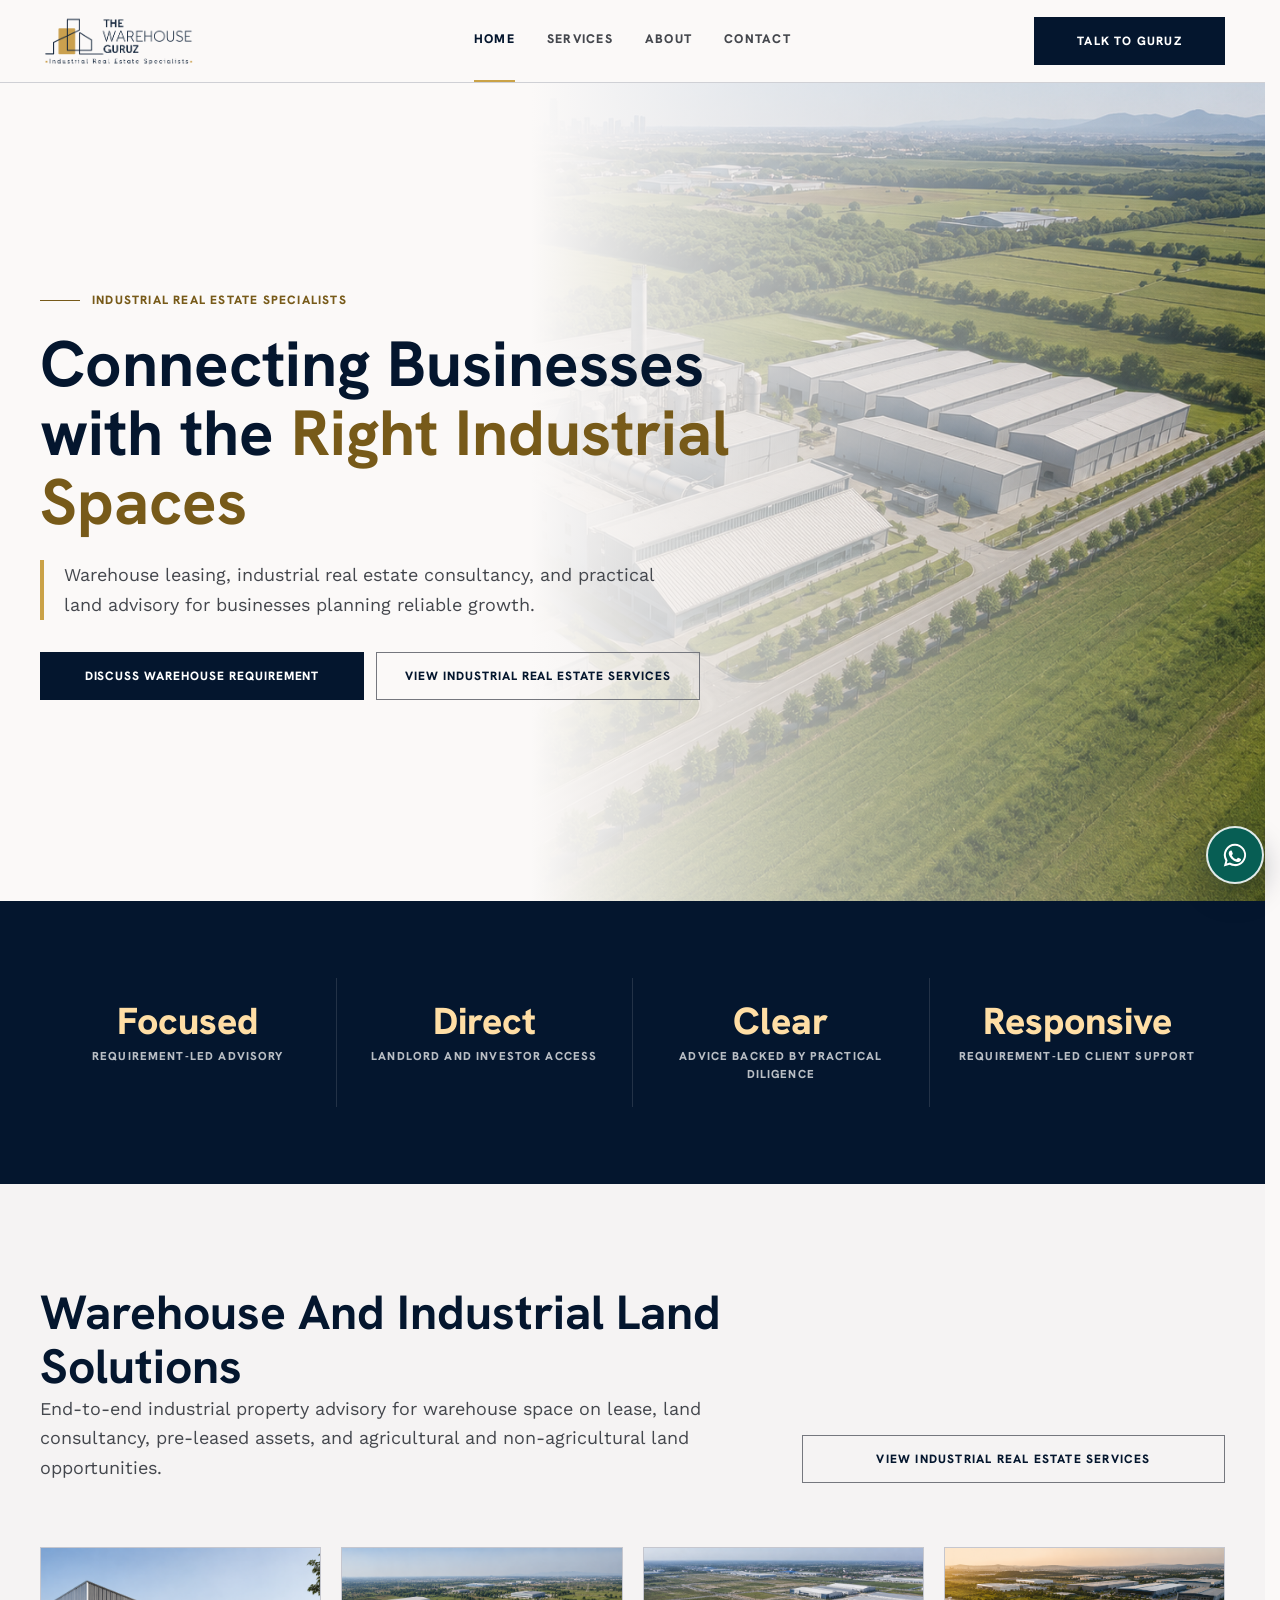
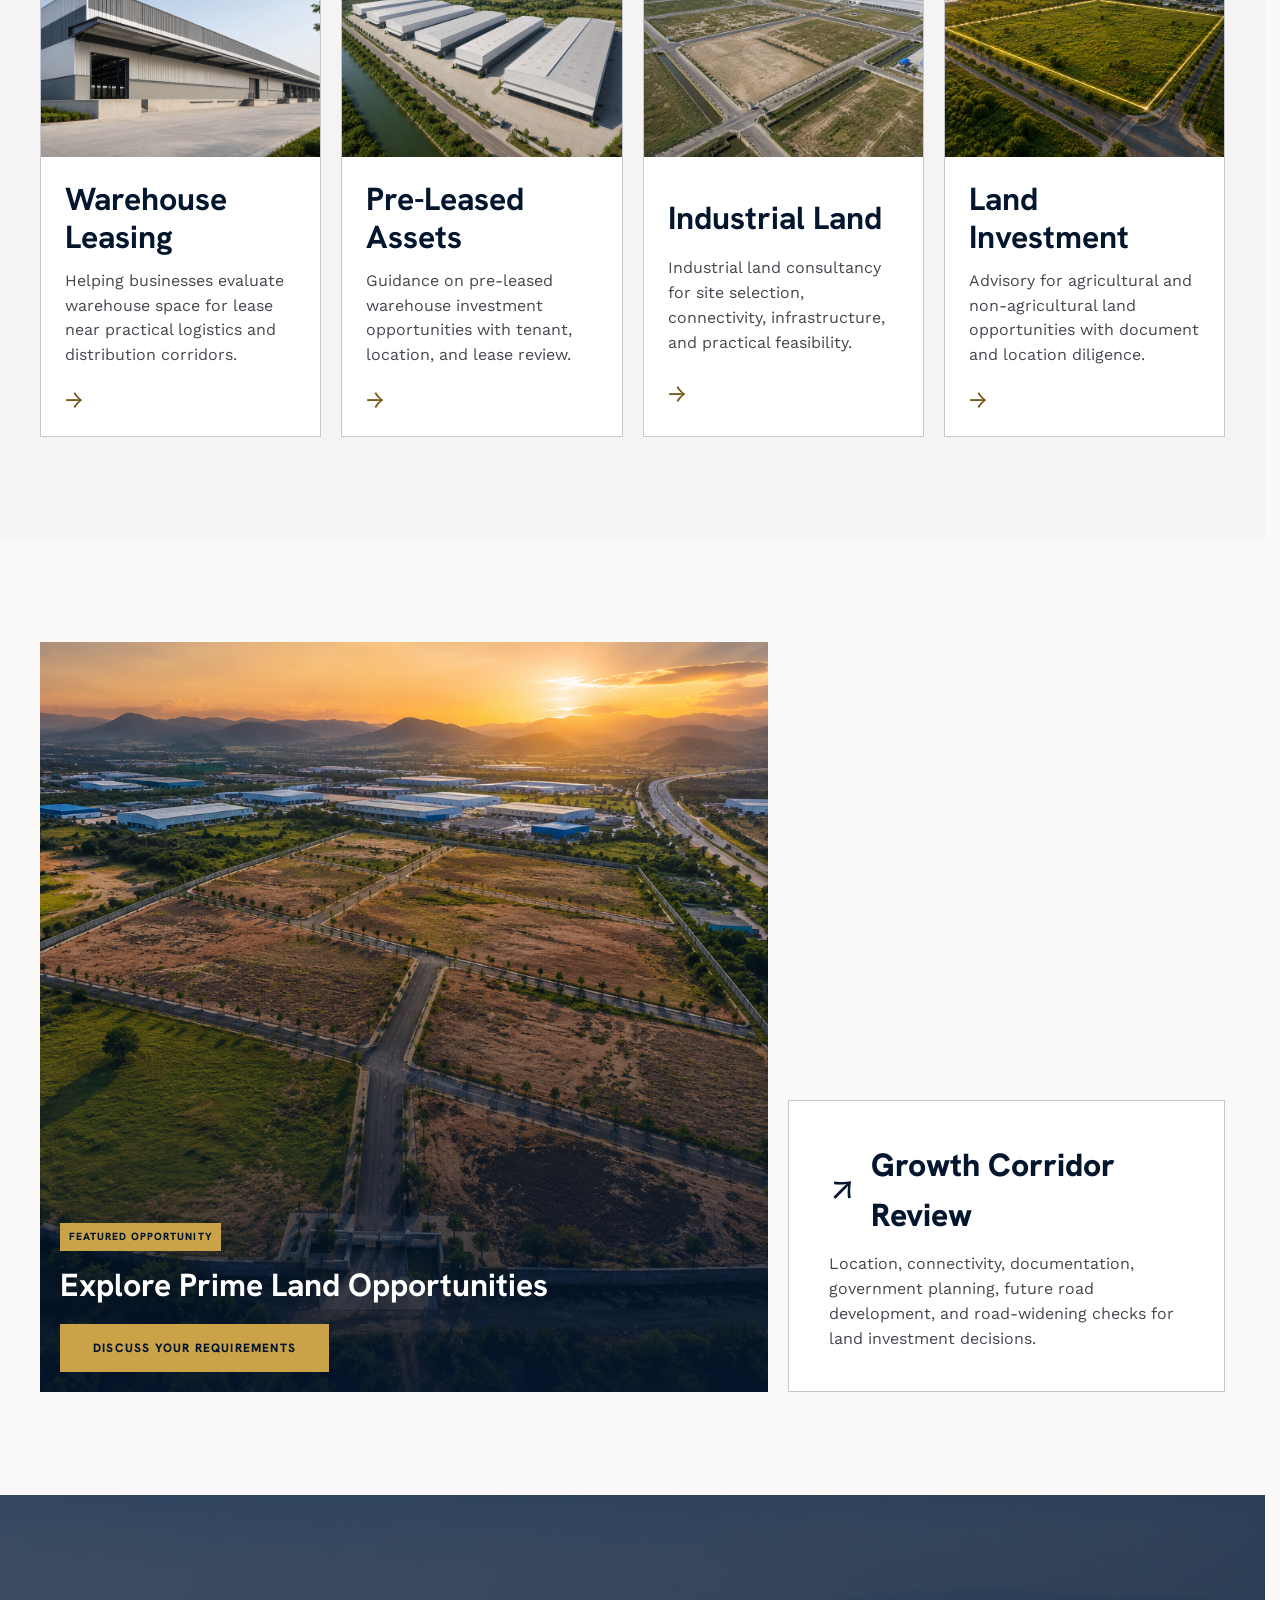
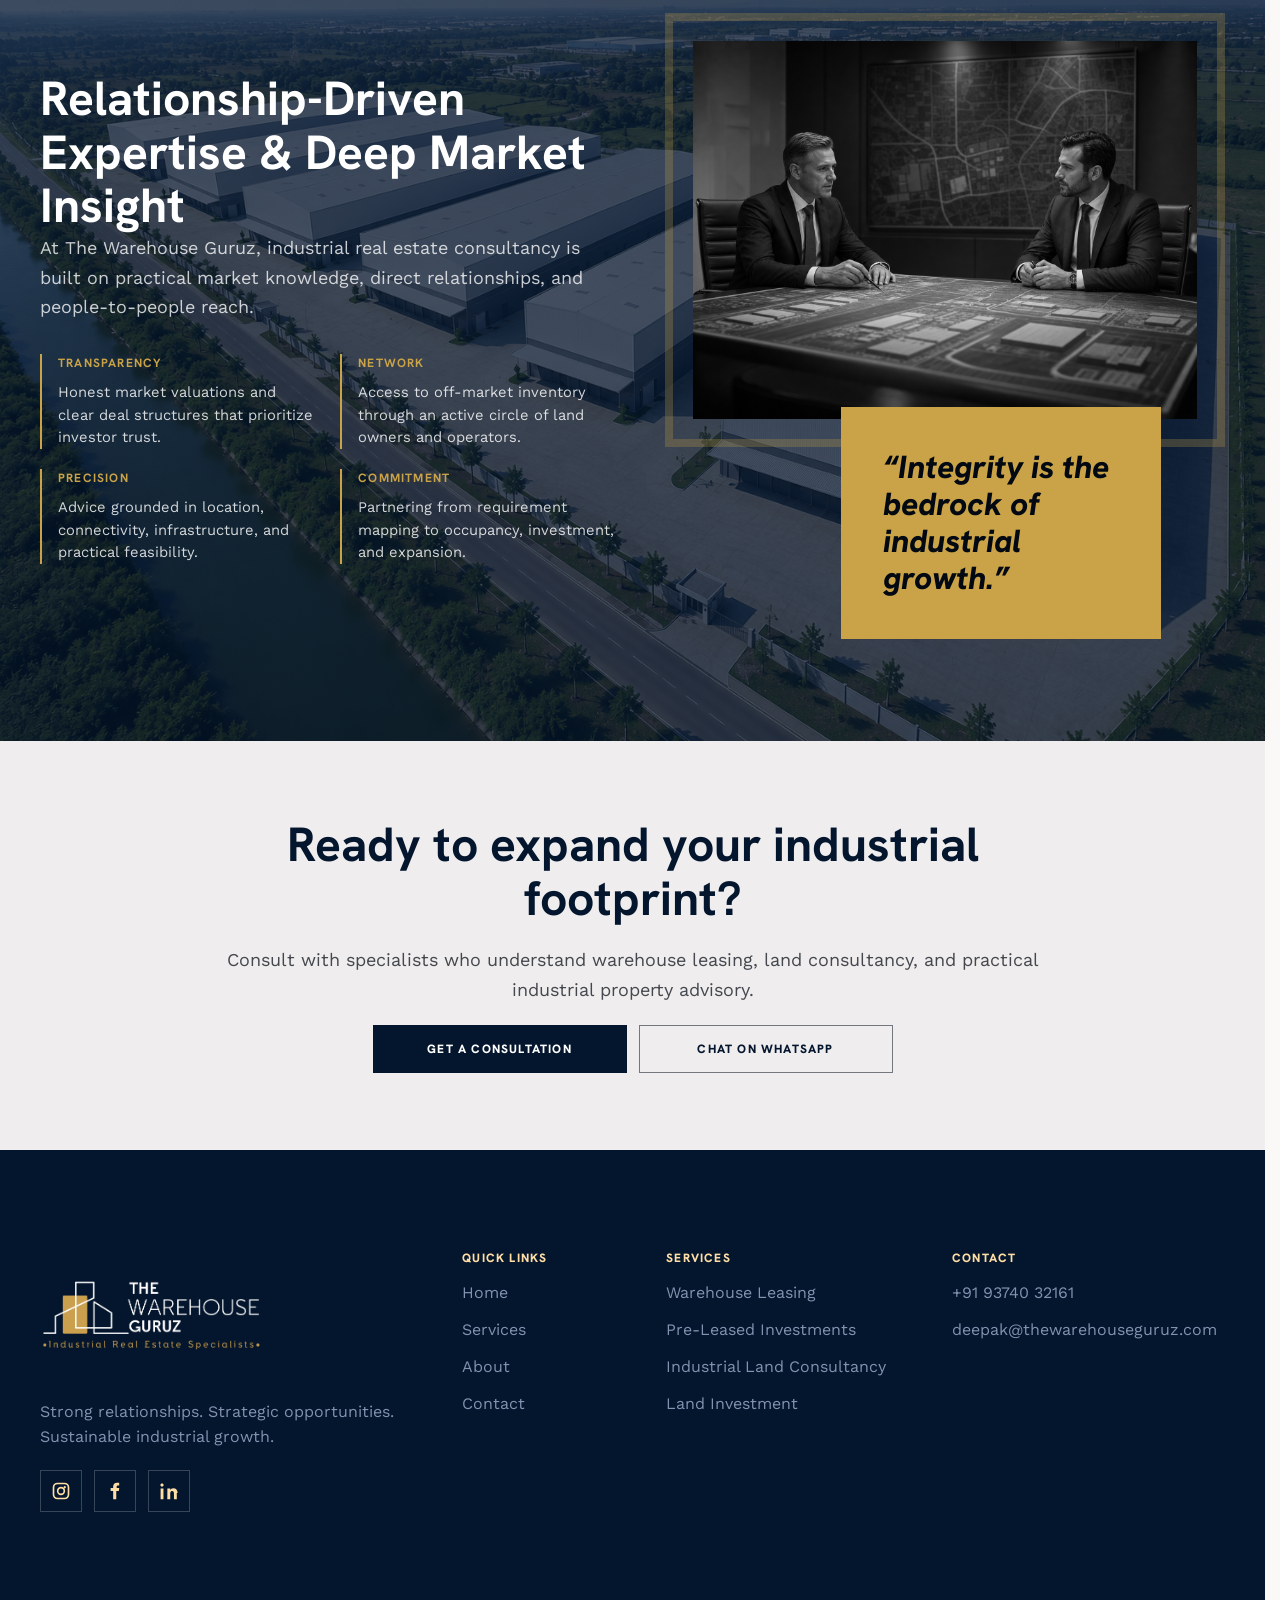
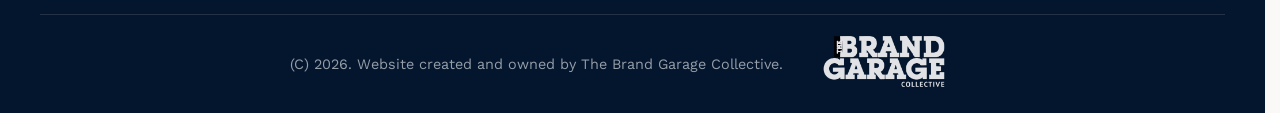
<file: index.html>
<!DOCTYPE html>
<!-- Website created by MDnoob (https://github.com/MDnoob) for The Brand Garage Collective. -->
<html lang="en">
  <head>
    <meta charset="utf-8" />
    <meta name="viewport" content="width=device-width, initial-scale=1" />
    <meta
      name="description"
      content="Warehouse leasing and industrial real estate advisory around Ahmedabad, Sanand, Changodar, Gandhinagar, Kheda, Nadiad, Anand and nearby Gujarat markets."
    />
    <title>The Warehouse Guruz | Industrial Real Estate Specialists</title>
    <link rel="canonical" href="https://thewarehouseguruz.com/" />
    <meta property="og:type" content="website" />
    <meta property="og:site_name" content="The Warehouse Guruz" />
    <meta property="og:title" content="The Warehouse Guruz | Industrial Real Estate Specialists" />
    <meta
      property="og:description"
      content="Industrial real estate specialists for warehouse leasing, land advisory, and investment opportunities across Ahmedabad, Sanand, Changodar, Gandhinagar, Kheda, Nadiad, Anand, Kalol, Viramgam, Dahegam, Kathlal, and nearby Gujarat markets."
    />
    <meta property="og:url" content="https://thewarehouseguruz.com/" />
    <meta property="og:image" content="https://thewarehouseguruz.com/assets/images/brand-hero-poster.png" />
    <link rel="icon" type="image/png" sizes="256x256" href="./favicon-v3.png?v=20260601b" />
    <link rel="shortcut icon" href="./favicon.ico?v=20260601b" />
    <link rel="apple-touch-icon" href="./favicon-v3.png?v=20260601b" />
    <link rel="preconnect" href="https://fonts.googleapis.com" />
    <link rel="preconnect" href="https://fonts.gstatic.com" crossorigin />
    <link
      href="https://fonts.googleapis.com/css2?family=Hanken+Grotesk:wght@400;600;700;800&family=Work+Sans:wght@400;500;600;700&display=swap"
      rel="stylesheet"
    />
    <link rel="stylesheet" href="styles.css" />
    <script src="script.js" defer></script>
  </head>
  <body data-page="home">
    <a class="skip-link" href="#main">Skip to content</a>
    <header class="site-header">
      <div class="container nav">
        <a class="brand" href="index.html" aria-label="The Warehouse Guruz home">
          <img class="brand-logo" src="assets/logo/the-warehouse-guruz-full-transparant-logo.png" alt="The Warehouse Guruz" />
        </a>
        <nav class="nav-links" id="site-navigation" data-nav-links aria-label="Primary navigation">
          <a class="nav-link" href="index.html" data-nav="home">Home</a>
          <a class="nav-link" href="services.html" data-nav="services">Services</a>
          <a class="nav-link" href="index.html#about">About</a>
          <a class="nav-link" href="contact.html" data-nav="contact">Contact</a>
        </nav>
        <div class="nav-actions">
          <a class="btn btn-primary nav-cta" href="contact.html">Talk to Guruz</a>
          <button
            class="mobile-menu-button"
            type="button"
            aria-label="Toggle navigation"
            aria-controls="site-navigation"
            aria-expanded="false"
            data-menu-button
          >
            <span class="mobile-menu-icon" aria-hidden="true"><span></span></span>
          </button>
        </div>
      </div>
    </header>

    <main id="main">
      <section class="hero">
        <div class="hero-media" aria-hidden="true">
          <img
            src="assets/images/industrial-park-hero.png"
            alt=""
            fetchpriority="high"
          />
        </div>
        <div class="container hero-content">
          <div class="hero-copy reveal">
            <span class="eyebrow">Industrial Real Estate Specialists</span>
            <h1>Connecting Businesses with the <span>Right Industrial Spaces</span></h1>
            <p class="lead">
              Warehouse leasing, industrial real estate consultancy, and practical land advisory for businesses planning reliable growth.
            </p>
            <div class="hero-actions">
              <a class="btn btn-primary" href="contact.html">Discuss Warehouse Requirement</a>
              <a class="btn btn-outline" href="services.html">View Industrial Real Estate Services</a>
            </div>
          </div>
        </div>
      </section>

      <section class="stats-band section-tight" aria-label="The Warehouse Guruz at a glance">
        <div class="container stats-grid">
          <div class="stat">
            <div class="stat-value">Focused</div>
            <div class="stat-label">Requirement-Led Advisory</div>
          </div>
          <div class="stat">
            <div class="stat-value">Direct</div>
            <div class="stat-label">Landlord And Investor Access</div>
          </div>
          <div class="stat">
            <div class="stat-value">Clear</div>
            <div class="stat-label">Advice Backed By Practical Diligence</div>
          </div>
          <div class="stat">
            <div class="stat-value">Responsive</div>
            <div class="stat-label">Requirement-Led Client Support</div>
          </div>
        </div>
      </section>

      <section class="services-preview section">
        <div class="container">
          <div class="section-header split reveal">
            <div>
              <h2>Warehouse And Industrial Land Solutions</h2>
              <p class="lead">
                End-to-end industrial property advisory for warehouse space on lease, land consultancy, pre-leased assets, and agricultural and non-agricultural land opportunities.
              </p>
            </div>
            <a class="btn btn-outline" href="services.html">View Industrial Real Estate Services</a>
          </div>

          <div class="service-card-grid">
            <a class="service-card reveal" href="services.html#warehouse-leasing">
              <span class="service-card-media">
                <img
                  src="assets/images/warehouse-loading-bay.png"
                  alt="Warehouse loading bay for warehouse leasing advisory"
                  loading="lazy"
                />
              </span>
              <span class="service-card-body">
                <h3>Warehouse Leasing</h3>
                <span class="text-muted">Helping businesses evaluate warehouse space for lease near practical logistics and distribution corridors.</span>
                <span class="card-arrow" aria-hidden="true">→</span>
              </span>
            </a>

            <a class="service-card reveal" href="services.html#pre-leased-investments">
              <span class="service-card-media">
                <img
                  src="assets/images/logistics-warehouse-campus.png"
                  alt="Pre-leased warehouse investment asset in an industrial campus"
                  loading="lazy"
                />
              </span>
              <span class="service-card-body">
                <h3>Pre-Leased Assets</h3>
                <span class="text-muted">Guidance on pre-leased warehouse investment opportunities with tenant, location, and lease review.</span>
                <span class="card-arrow" aria-hidden="true">→</span>
              </span>
            </a>

            <a class="service-card reveal" href="services.html#industrial-land-consultancy">
              <span class="service-card-media">
                <img
                  src="assets/images/industrial-land-parcels.png"
                  alt="Industrial land parcels for site selection consultancy"
                  loading="lazy"
                />
              </span>
              <span class="service-card-body">
                <h3>Industrial Land</h3>
                <span class="text-muted">Industrial land consultancy for site selection, connectivity, infrastructure, and practical feasibility.</span>
                <span class="card-arrow" aria-hidden="true">→</span>
              </span>
            </a>

            <a class="service-card reveal" href="services.html#land-investment-opportunities">
              <span class="service-card-media">
                <img
                  src="assets/images/industrial-land-highlight.png"
                  alt="Land investment plot for location and documentation review"
                  loading="lazy"
                />
              </span>
              <span class="service-card-body">
                <h3>Land Investment</h3>
                <span class="text-muted">Advisory for agricultural and non-agricultural land opportunities with document and location diligence.</span>
                <span class="card-arrow" aria-hidden="true">→</span>
              </span>
            </a>
          </div>
        </div>
      </section>

      <section class="section">
        <div class="container opportunity-grid">
          <div class="opportunity-media reveal">
            <img
              src="assets/images/industrial-land-highlight1.png"
              alt="Land parcel with marked plot boundary for investment review"
              loading="lazy"
            />
            <div class="opportunity-caption">
              <span class="tag">Featured Opportunity</span>
              <h3>Explore Prime Land Opportunities</h3>
              <a class="btn btn-secondary" href="contact.html">Discuss Your Requirements</a>
            </div>
          </div>
          <div class="opportunity-panels">
            <div class="panel dark reveal">
              <h3>Investment Thesis</h3>
              <p class="lead">
                Land investment decisions need a clear view of future use, documentation, access, and policy-led development potential before capital is committed.
              </p>
              <ul class="check-list">
                <li>Clear titles and verified documentation</li>
                <li>Residential-zone potential where future housing demand may emerge</li>
                <li>Government planning signals, including SEZs, zoning, roads, and infrastructure expansion</li>
              </ul>
            </div>
            <div class="panel reveal">
              <div class="metric">
                <span class="metric-icon" aria-hidden="true">↗</span>
                <div class="metric-value">Growth Corridor Review</div>
              </div>
              <p class="text-muted">Location, connectivity, documentation, government planning, future road development, and road-widening checks for land investment decisions.</p>
            </div>
          </div>
        </div>
      </section>

      <section class="about-band section" id="about">
        <div class="about-bg" aria-hidden="true">
          <img src="assets/images/logistics-warehouse-campus.png" alt="" loading="lazy" />
        </div>
        <div class="container about-content">
          <div class="about-copy reveal">
            <h2>Relationship-Driven Expertise &amp; Deep Market Insight</h2>
            <p class="lead">
              At The Warehouse Guruz, industrial real estate consultancy is built on practical market knowledge, direct relationships, and people-to-people reach.
            </p>
            <div class="values-grid">
              <div class="value-item">
                <strong>Transparency</strong>
                <p>Honest market valuations and clear deal structures that prioritize investor trust.</p>
              </div>
              <div class="value-item">
                <strong>Network</strong>
                <p>Access to off-market inventory through an active circle of land owners and operators.</p>
              </div>
              <div class="value-item">
                <strong>Precision</strong>
                <p>Advice grounded in location, connectivity, infrastructure, and practical feasibility.</p>
              </div>
              <div class="value-item">
                <strong>Commitment</strong>
                <p>Partnering from requirement mapping to occupancy, investment, and expansion.</p>
              </div>
            </div>
          </div>
          <div class="about-visual reveal">
            <div class="about-frame">
              <img
                src="assets/images/relationship-boardroom.png"
                alt="Two industrial real estate advisors reviewing a strategic site map"
                loading="eager"
              />
            </div>
            <div class="quote-card">
              <blockquote>“Integrity is the bedrock of industrial growth.”</blockquote>
            </div>
          </div>
        </div>
      </section>

      <section class="cta-band section-tight">
        <div class="container cta-inner reveal">
          <h2>Ready to expand your industrial footprint?</h2>
          <p class="lead">Consult with specialists who understand warehouse leasing, land consultancy, and practical industrial property advisory.</p>
          <div class="cta-actions">
            <a class="btn btn-primary" href="contact.html">Get a Consultation</a>
            <a class="btn btn-outline" data-whatsapp href="https://wa.me/919374032161">Chat on WhatsApp</a>
          </div>
        </div>
      </section>
    </main>

    <footer class="site-footer">
      <div class="container footer-grid">
        <div class="footer-brand">
          <img class="brand-logo footer-logo" src="assets/logo/the-warehouse-guruz-white-logo.png" alt="The Warehouse Guruz" />
          <p class="footer-text">Strong relationships. Strategic opportunities. Sustainable industrial growth.</p>
          <div class="social-links" aria-label="Social links">
            <a class="social-link" href="https://www.instagram.com/thewarehouseguruz/" target="_blank" rel="noopener" aria-label="The Warehouse Guruz on Instagram">
              <svg viewBox="0 0 24 24" aria-hidden="true"><path d="M7.75 2h8.5A5.76 5.76 0 0 1 22 7.75v8.5A5.76 5.76 0 0 1 16.25 22h-8.5A5.76 5.76 0 0 1 2 16.25v-8.5A5.76 5.76 0 0 1 7.75 2Zm0 2A3.75 3.75 0 0 0 4 7.75v8.5A3.75 3.75 0 0 0 7.75 20h8.5A3.75 3.75 0 0 0 20 16.25v-8.5A3.75 3.75 0 0 0 16.25 4h-8.5Zm8.75 2.1a1.4 1.4 0 1 1 0 2.8 1.4 1.4 0 0 1 0-2.8ZM12 7a5 5 0 1 1 0 10 5 5 0 0 1 0-10Zm0 2a3 3 0 1 0 0 6 3 3 0 0 0 0-6Z" fill="currentColor"/></svg>
            </a>
            <a class="social-link" href="https://www.facebook.com/profile.php?id=61590248348648" target="_blank" rel="noopener" aria-label="The Warehouse Guruz on Facebook">
              <svg viewBox="0 0 24 24" aria-hidden="true"><path d="M14 8.25V6.6c0-.8.55-1.1 1.18-1.1H17V2.2C16.68 2.16 15.58 2 14.3 2 11.62 2 9.8 3.64 9.8 6.66v1.59H6.77V12H9.8v10h3.72V12h3.08l.49-3.75H14Z" fill="currentColor"/></svg>
            </a>
            <a class="social-link" href="https://www.linkedin.com/company/the-warehouse-guruz/about/" target="_blank" rel="noopener" aria-label="The Warehouse Guruz on LinkedIn">
              <svg viewBox="0 0 24 24" aria-hidden="true"><path d="M5.35 8.98H1.9V22h3.45V8.98ZM3.62 3C2.52 3 1.65 3.82 1.65 4.9c0 1.06.85 1.9 1.93 1.9h.03c1.12 0 1.98-.84 1.98-1.9C5.57 3.82 4.73 3 3.62 3ZM22.35 14.54c0-3.99-2.13-5.84-4.98-5.84-2.29 0-3.31 1.26-3.88 2.14V8.98h-3.45c.04 1.22 0 13.02 0 13.02h3.45v-7.27c0-.39.03-.78.14-1.06.31-.78 1-1.59 2.17-1.59 1.53 0 2.14 1.17 2.14 2.88V22h3.45l-.04-7.46Z" fill="currentColor"/></svg>
            </a>
          </div>
        </div>
        <div>
          <h2 class="footer-title">Quick Links</h2>
          <ul class="footer-list">
            <li><a class="footer-link" href="index.html">Home</a></li>
            <li><a class="footer-link" href="services.html">Services</a></li>
            <li><a class="footer-link" href="index.html#about">About</a></li>
            <li><a class="footer-link" href="contact.html">Contact</a></li>
          </ul>
        </div>
        <div>
          <h2 class="footer-title">Services</h2>
          <ul class="footer-list">
            <li><a class="footer-link" href="services.html#warehouse-leasing">Warehouse Leasing</a></li>
            <li><a class="footer-link" href="services.html#pre-leased-investments">Pre-Leased Investments</a></li>
            <li><a class="footer-link" href="services.html#industrial-land-consultancy">Industrial Land Consultancy</a></li>
            <li><a class="footer-link" href="services.html#land-investment-opportunities">Land Investment</a></li>
          </ul>
        </div>
        <div>
          <h2 class="footer-title">Contact</h2>
          <ul class="footer-list">
            <li><a class="footer-contact" href="tel:+919374032161">+91 93740 32161</a></li>
            <li><a class="footer-contact" href="mailto:deepak@thewarehouseguruz.com">deepak@thewarehouseguruz.com</a></li>
          </ul>
        </div>
      </div>
      <div class="container footer-bottom">
        <span>(C) 2026. Website created and owned by The Brand Garage Collective.</span>
        <img class="creator-logo" src="assets/logo/the-brand-garage-collective-logo.png" alt="The Brand Garage Collective" />
      </div>
    </footer>

    <a class="whatsapp-float" data-whatsapp href="https://wa.me/919374032161" aria-label="Chat with The Warehouse Guruz on WhatsApp">
      <svg viewBox="0 0 32 32" aria-hidden="true" focusable="false">
        <path
          fill="currentColor"
          d="M16.04 3.2A12.75 12.75 0 0 0 5.1 22.5L3.2 29l6.67-1.78A12.76 12.76 0 1 0 16.04 3.2Zm0 2.32a10.43 10.43 0 1 1-5.3 19.41l-.38-.23-3.86 1.03 1.04-3.75-.25-.4A10.43 10.43 0 0 1 16.04 5.52Zm-5.08 5.52c-.23 0-.6.09-.92.44-.32.35-1.2 1.18-1.2 2.87s1.23 3.33 1.4 3.56c.17.23 2.38 3.8 5.88 5.17 2.9 1.14 3.5.91 4.13.85.63-.06 2.03-.83 2.31-1.63.29-.8.29-1.49.2-1.63-.08-.14-.32-.23-.66-.4-.35-.17-2.03-1-2.35-1.12-.32-.12-.55-.17-.78.17-.23.35-.9 1.12-1.1 1.35-.2.23-.4.26-.75.09-.35-.17-1.46-.54-2.78-1.72-1.03-.92-1.72-2.05-1.92-2.4-.2-.35-.02-.54.15-.71.15-.15.35-.4.52-.6.17-.2.23-.35.35-.58.12-.23.06-.43-.03-.6-.09-.17-.78-1.88-1.07-2.58-.28-.67-.57-.58-.78-.59h-.6Z"
        />
      </svg>
    </a>
  </body>
</html>
</file>
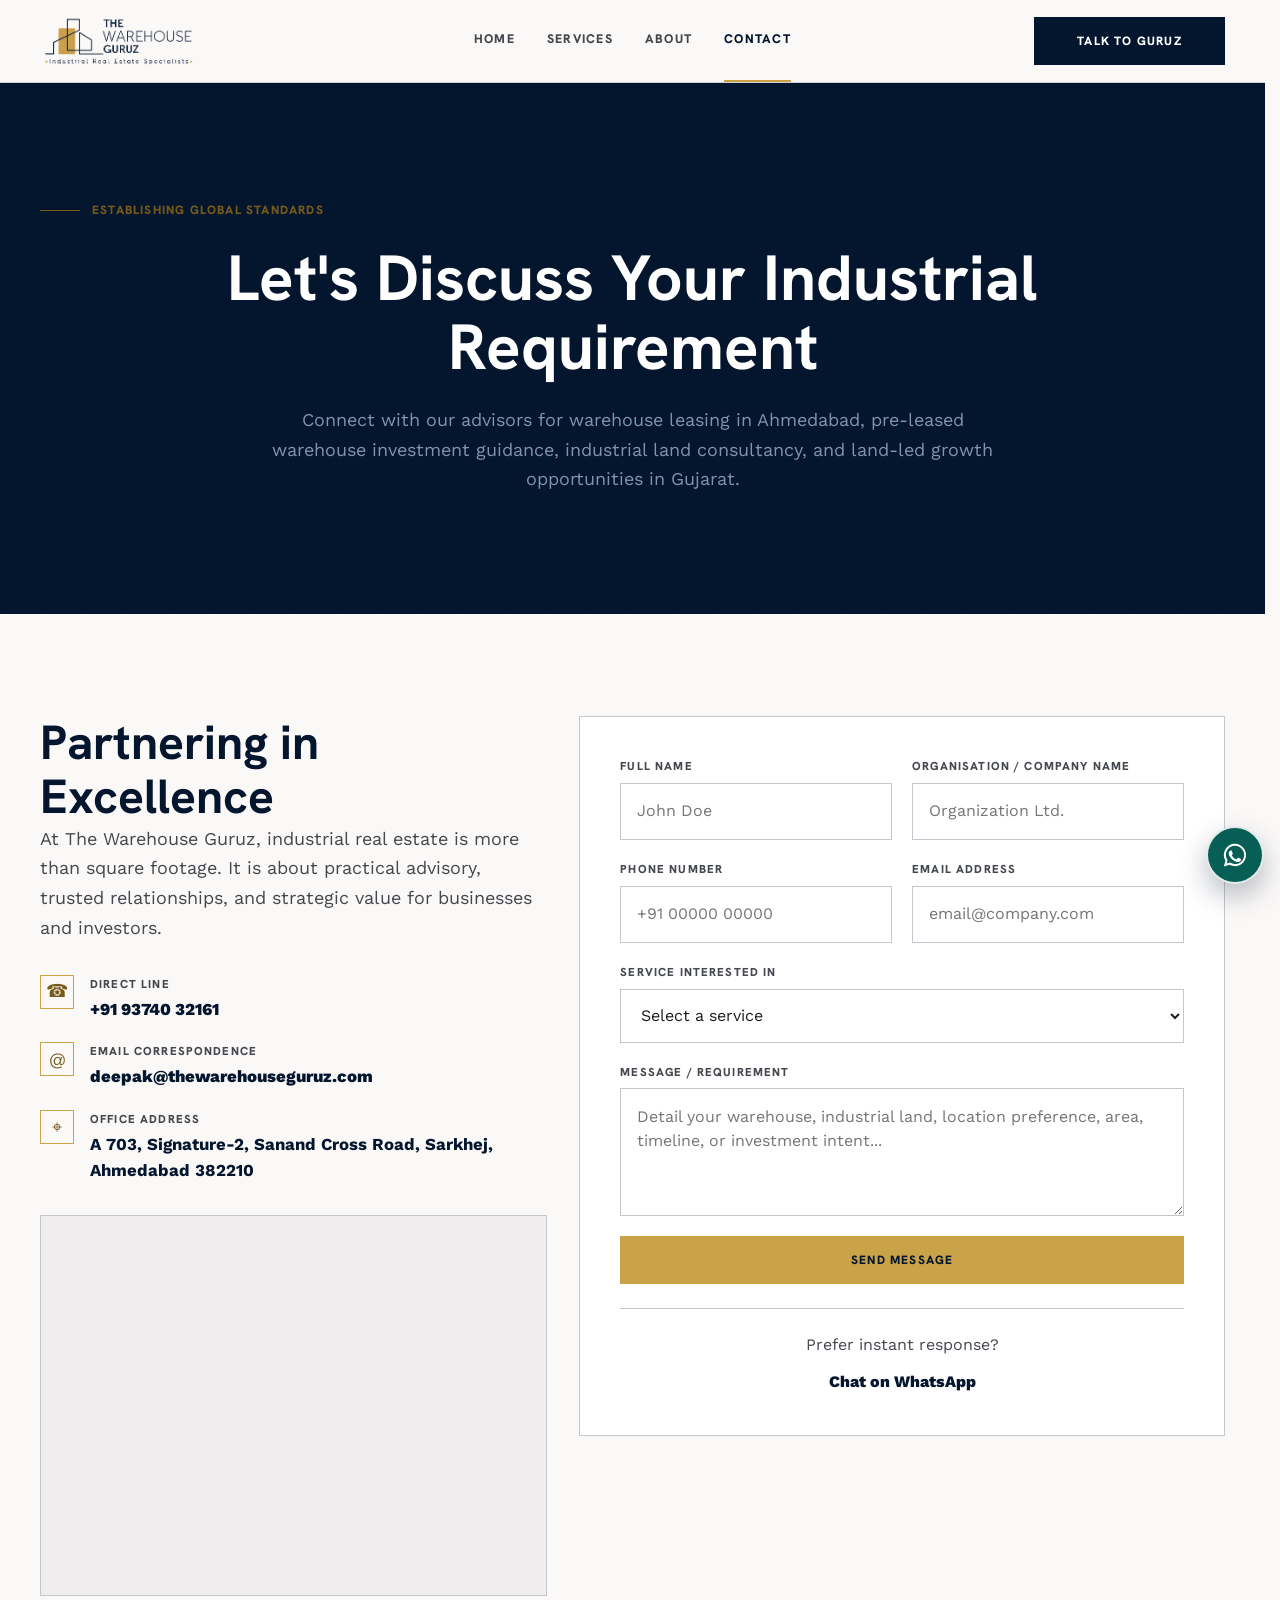
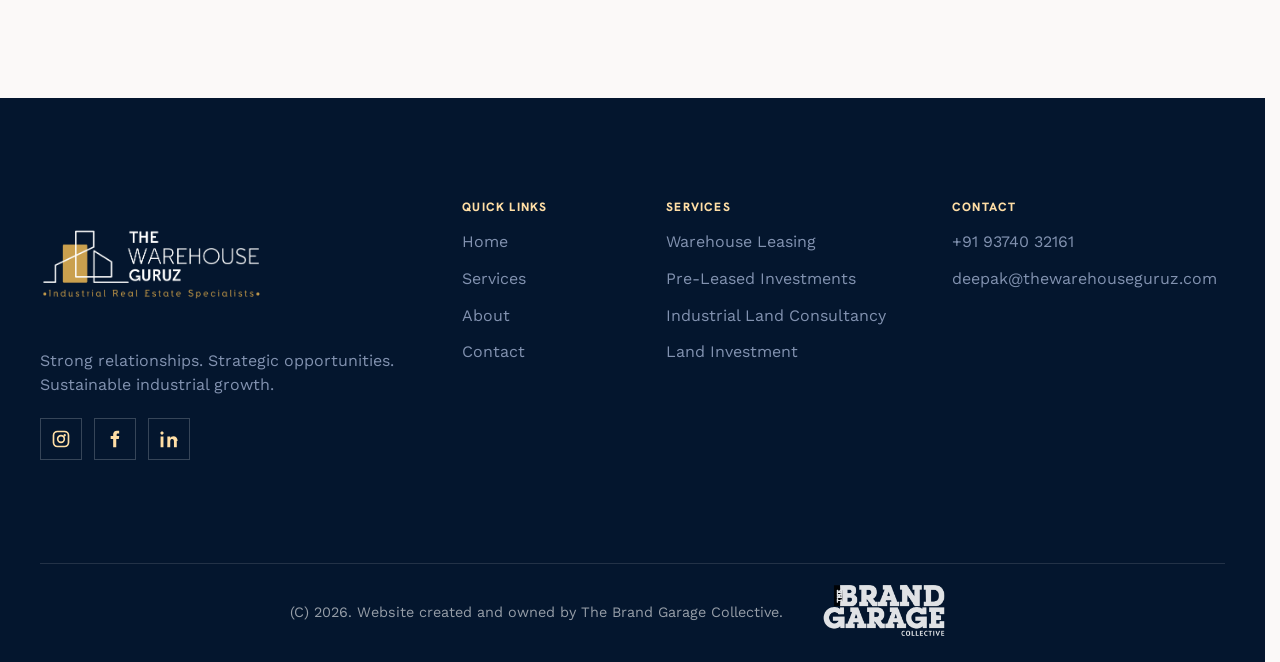
<file: contact.html>
<!DOCTYPE html>
<!-- Website created by MDnoob (https://github.com/MDnoob) for The Brand Garage Collective. -->
<html lang="en">
  <head>
    <meta charset="utf-8" />
    <meta name="viewport" content="width=device-width, initial-scale=1" />
    <meta
      name="description"
      content="Contact The Warehouse Guruz for warehouse leasing in Ahmedabad, industrial land consultancy, pre-leased warehouse investments, and industrial property advisory in Gujarat."
    />
    <title>Contact The Warehouse Guruz | Warehouse &amp; Industrial Land Advisory</title>
    <link rel="canonical" href="https://thewarehouseguruz.com/contact.html" />
    <meta property="og:type" content="website" />
    <meta property="og:site_name" content="The Warehouse Guruz" />
    <meta property="og:title" content="Contact The Warehouse Guruz | Warehouse &amp; Industrial Land Advisory" />
    <meta
      property="og:description"
      content="Discuss warehouse leasing, industrial land, pre-leased warehouse investment, and industrial real estate requirements in Ahmedabad and Gujarat."
    />
    <meta property="og:url" content="https://thewarehouseguruz.com/contact.html" />
    <meta property="og:image" content="https://thewarehouseguruz.com/assets/images/brand-hero-poster.png" />
    <link rel="icon" type="image/png" sizes="256x256" href="./favicon-v3.png?v=20260601b" />
    <link rel="shortcut icon" href="./favicon.ico?v=20260601b" />
    <link rel="apple-touch-icon" href="./favicon-v3.png?v=20260601b" />
    <link rel="preconnect" href="https://fonts.googleapis.com" />
    <link rel="preconnect" href="https://fonts.gstatic.com" crossorigin />
    <link
      href="https://fonts.googleapis.com/css2?family=Hanken+Grotesk:wght@400;600;700;800&family=Work+Sans:wght@400;500;600;700&display=swap"
      rel="stylesheet"
    />
    <link rel="stylesheet" href="styles.css" />
    <script src="script.js" defer></script>
  </head>
  <body data-page="contact">
    <a class="skip-link" href="#main">Skip to content</a>
    <header class="site-header">
      <div class="container nav">
        <a class="brand" href="index.html" aria-label="The Warehouse Guruz home">
          <img class="brand-logo" src="assets/logo/the-warehouse-guruz-full-transparant-logo.png" alt="The Warehouse Guruz" />
        </a>
        <nav class="nav-links" id="site-navigation" data-nav-links aria-label="Primary navigation">
          <a class="nav-link" href="index.html" data-nav="home">Home</a>
          <a class="nav-link" href="services.html" data-nav="services">Services</a>
          <a class="nav-link" href="index.html#about">About</a>
          <a class="nav-link" href="contact.html" data-nav="contact">Contact</a>
        </nav>
        <div class="nav-actions">
          <a class="btn btn-primary nav-cta" data-whatsapp href="https://wa.me/919374032161">Talk to Guruz</a>
          <button
            class="mobile-menu-button"
            type="button"
            aria-label="Toggle navigation"
            aria-controls="site-navigation"
            aria-expanded="false"
            data-menu-button
          >
            <span class="mobile-menu-icon" aria-hidden="true"><span></span></span>
          </button>
        </div>
      </div>
    </header>

    <main id="main">
      <section class="page-hero dark">
        <div class="container page-hero-content reveal">
          <span class="eyebrow">Establishing Global Standards</span>
          <h1>Let's Discuss Your Industrial Requirement</h1>
          <p class="lead">
            Connect with our advisors for warehouse leasing in Ahmedabad, pre-leased warehouse investment guidance, industrial land consultancy, and land-led growth opportunities in Gujarat.
          </p>
        </div>
      </section>

      <section class="section">
        <div class="container contact-grid">
          <div class="contact-details reveal">
            <div>
              <h2>Partnering in Excellence</h2>
              <p class="lead">
                At The Warehouse Guruz, industrial real estate is more than square footage. It is about practical advisory, trusted relationships, and strategic value for businesses and investors.
              </p>
            </div>

            <div class="contact-list" aria-label="Contact details">
              <div class="contact-item">
                <div class="contact-icon" aria-hidden="true">☎</div>
                <div>
                  <div class="contact-label">Direct Line</div>
                  <a class="contact-value" href="tel:+919374032161">+91 93740 32161</a>
                </div>
              </div>
              <div class="contact-item">
                <div class="contact-icon" aria-hidden="true">@</div>
                <div>
                  <div class="contact-label">Email Correspondence</div>
                  <a class="contact-value" href="mailto:deepak@thewarehouseguruz.com">deepak@thewarehouseguruz.com</a>
                </div>
              </div>
              <div class="contact-item">
                <div class="contact-icon" aria-hidden="true">⌖</div>
                <div>
                  <div class="contact-label">Office Address</div>
                  <p class="contact-value contact-address">
                    A 703, Signature-2, Sanand Cross Road, Sarkhej, Ahmedabad 382210
                  </p>
                </div>
              </div>
            </div>

            <div class="map-embed" aria-label="Google map for Signature-2, Makarba, Ahmedabad">
              <iframe
                src="https://www.google.com/maps/embed?pb=!1m18!1m12!1m3!1d997.132322818571!2d72.49287999976843!3d22.987524234415023!2m3!1f0!2f0!3f0!3m2!1i1024!2i768!4f13.1!3m3!1m2!1s0x395e9aeba60e48b9%3A0x1c34dd484b5858c0!2sSIGNATURE-2%2C%20Makarba%2C%20Sarkhej-Okaf%2C%20Ahmedabad%2C%20Gujarat%20382210!5e1!3m2!1sen!2sin!4v1780307884399!5m2!1sen!2sin"
                title="The Warehouse Guruz office location"
                allowfullscreen
                loading="lazy"
                referrerpolicy="no-referrer-when-downgrade"
              ></iframe>
            </div>
          </div>

          <div class="form-card reveal">
            <form class="contact-form" data-contact-form novalidate>
              <input class="form-honeypot" type="text" name="website" tabindex="-1" autocomplete="off" aria-hidden="true" />
              <div class="form-grid">
                <div class="field">
                  <label for="full-name">Full Name</label>
                  <input id="full-name" name="fullName" type="text" autocomplete="name" placeholder="John Doe" required />
                </div>
                <div class="field">
                  <label for="company-name">Organisation / Company Name</label>
                  <input id="company-name" name="companyName" type="text" autocomplete="organization" placeholder="Organization Ltd." required />
                </div>
                <div class="field">
                  <label for="phone-number">Phone Number</label>
                  <input id="phone-number" name="phoneNumber" type="tel" autocomplete="tel" placeholder="+91 00000 00000" required />
                </div>
                <div class="field">
                  <label for="email-address">Email Address</label>
                  <input id="email-address" name="emailAddress" type="email" autocomplete="email" placeholder="email@company.com" required />
                </div>
                <div class="field full">
                  <label for="service-type">Service Interested In</label>
                  <select id="service-type" name="service" required>
                    <option value="">Select a service</option>
                    <option value="warehouse-leasing">Warehouse Leasing</option>
                    <option value="pre-leased-investments">Pre-Leased Warehouse Investments</option>
                    <option value="industrial-land-consultancy">Industrial Land Consultancy</option>
                    <option value="land-investment-opportunities">Land Investment Opportunities</option>
                  </select>
                </div>
                <div class="field full">
                  <label for="message">Message / Requirement</label>
                  <textarea
                    id="message"
                    name="message"
                    placeholder="Detail your warehouse, industrial land, location preference, area, timeline, or investment intent..."
                    required
                  ></textarea>
                </div>
              </div>
              <button class="btn btn-secondary" type="submit">Send Message</button>
              <div class="form-status" data-form-status tabindex="-1" role="status" aria-live="polite">
                Please wait while we send your inquiry.
              </div>
            </form>

            <div class="instant-cta">
              <p class="text-muted">Prefer instant response?</p>
              <a class="inline-whatsapp" data-whatsapp href="https://wa.me/919374032161">Chat on WhatsApp</a>
            </div>
          </div>
        </div>
      </section>
    </main>

    <footer class="site-footer">
      <div class="container footer-grid">
        <div class="footer-brand">
          <img class="brand-logo footer-logo" src="assets/logo/the-warehouse-guruz-white-logo.png" alt="The Warehouse Guruz" />
          <p class="footer-text">Strong relationships. Strategic opportunities. Sustainable industrial growth.</p>
          <div class="social-links" aria-label="Social links">
            <a class="social-link" href="https://www.instagram.com/thewarehouseguruz/" target="_blank" rel="noopener" aria-label="The Warehouse Guruz on Instagram">
              <svg viewBox="0 0 24 24" aria-hidden="true"><path d="M7.75 2h8.5A5.76 5.76 0 0 1 22 7.75v8.5A5.76 5.76 0 0 1 16.25 22h-8.5A5.76 5.76 0 0 1 2 16.25v-8.5A5.76 5.76 0 0 1 7.75 2Zm0 2A3.75 3.75 0 0 0 4 7.75v8.5A3.75 3.75 0 0 0 7.75 20h8.5A3.75 3.75 0 0 0 20 16.25v-8.5A3.75 3.75 0 0 0 16.25 4h-8.5Zm8.75 2.1a1.4 1.4 0 1 1 0 2.8 1.4 1.4 0 0 1 0-2.8ZM12 7a5 5 0 1 1 0 10 5 5 0 0 1 0-10Zm0 2a3 3 0 1 0 0 6 3 3 0 0 0 0-6Z" fill="currentColor"/></svg>
            </a>
            <a class="social-link" href="https://www.facebook.com/profile.php?id=61590248348648" target="_blank" rel="noopener" aria-label="The Warehouse Guruz on Facebook">
              <svg viewBox="0 0 24 24" aria-hidden="true"><path d="M14 8.25V6.6c0-.8.55-1.1 1.18-1.1H17V2.2C16.68 2.16 15.58 2 14.3 2 11.62 2 9.8 3.64 9.8 6.66v1.59H6.77V12H9.8v10h3.72V12h3.08l.49-3.75H14Z" fill="currentColor"/></svg>
            </a>
            <a class="social-link" href="https://www.linkedin.com/company/the-warehouse-guruz/about/" target="_blank" rel="noopener" aria-label="The Warehouse Guruz on LinkedIn">
              <svg viewBox="0 0 24 24" aria-hidden="true"><path d="M5.35 8.98H1.9V22h3.45V8.98ZM3.62 3C2.52 3 1.65 3.82 1.65 4.9c0 1.06.85 1.9 1.93 1.9h.03c1.12 0 1.98-.84 1.98-1.9C5.57 3.82 4.73 3 3.62 3ZM22.35 14.54c0-3.99-2.13-5.84-4.98-5.84-2.29 0-3.31 1.26-3.88 2.14V8.98h-3.45c.04 1.22 0 13.02 0 13.02h3.45v-7.27c0-.39.03-.78.14-1.06.31-.78 1-1.59 2.17-1.59 1.53 0 2.14 1.17 2.14 2.88V22h3.45l-.04-7.46Z" fill="currentColor"/></svg>
            </a>
          </div>
        </div>
        <div>
          <h2 class="footer-title">Quick Links</h2>
          <ul class="footer-list">
            <li><a class="footer-link" href="index.html">Home</a></li>
            <li><a class="footer-link" href="services.html">Services</a></li>
            <li><a class="footer-link" href="index.html#about">About</a></li>
            <li><a class="footer-link" href="contact.html">Contact</a></li>
          </ul>
        </div>
        <div>
          <h2 class="footer-title">Services</h2>
          <ul class="footer-list">
            <li><a class="footer-link" href="services.html#warehouse-leasing">Warehouse Leasing</a></li>
            <li><a class="footer-link" href="services.html#pre-leased-investments">Pre-Leased Investments</a></li>
            <li><a class="footer-link" href="services.html#industrial-land-consultancy">Industrial Land Consultancy</a></li>
            <li><a class="footer-link" href="services.html#land-investment-opportunities">Land Investment</a></li>
          </ul>
        </div>
        <div>
          <h2 class="footer-title">Contact</h2>
          <ul class="footer-list">
            <li><a class="footer-contact" href="tel:+919374032161">+91 93740 32161</a></li>
            <li><a class="footer-contact" href="mailto:deepak@thewarehouseguruz.com">deepak@thewarehouseguruz.com</a></li>
          </ul>
        </div>
      </div>
      <div class="container footer-bottom">
        <span>(C) 2026. Website created and owned by The Brand Garage Collective.</span>
        <img class="creator-logo" src="assets/logo/the-brand-garage-collective-logo.png" alt="The Brand Garage Collective" />
      </div>
    </footer>

    <a class="whatsapp-float" data-whatsapp href="https://wa.me/919374032161" aria-label="Chat with The Warehouse Guruz on WhatsApp">
      <svg viewBox="0 0 32 32" aria-hidden="true" focusable="false">
        <path
          fill="currentColor"
          d="M16.04 3.2A12.75 12.75 0 0 0 5.1 22.5L3.2 29l6.67-1.78A12.76 12.76 0 1 0 16.04 3.2Zm0 2.32a10.43 10.43 0 1 1-5.3 19.41l-.38-.23-3.86 1.03 1.04-3.75-.25-.4A10.43 10.43 0 0 1 16.04 5.52Zm-5.08 5.52c-.23 0-.6.09-.92.44-.32.35-1.2 1.18-1.2 2.87s1.23 3.33 1.4 3.56c.17.23 2.38 3.8 5.88 5.17 2.9 1.14 3.5.91 4.13.85.63-.06 2.03-.83 2.31-1.63.29-.8.29-1.49.2-1.63-.08-.14-.32-.23-.66-.4-.35-.17-2.03-1-2.35-1.12-.32-.12-.55-.17-.78.17-.23.35-.9 1.12-1.1 1.35-.2.23-.4.26-.75.09-.35-.17-1.46-.54-2.78-1.72-1.03-.92-1.72-2.05-1.92-2.4-.2-.35-.02-.54.15-.71.15-.15.35-.4.52-.6.17-.2.23-.35.35-.58.12-.23.06-.43-.03-.6-.09-.17-.78-1.88-1.07-2.58-.28-.67-.57-.58-.78-.59h-.6Z"
        />
      </svg>
    </a>
  </body>
</html>
</file>
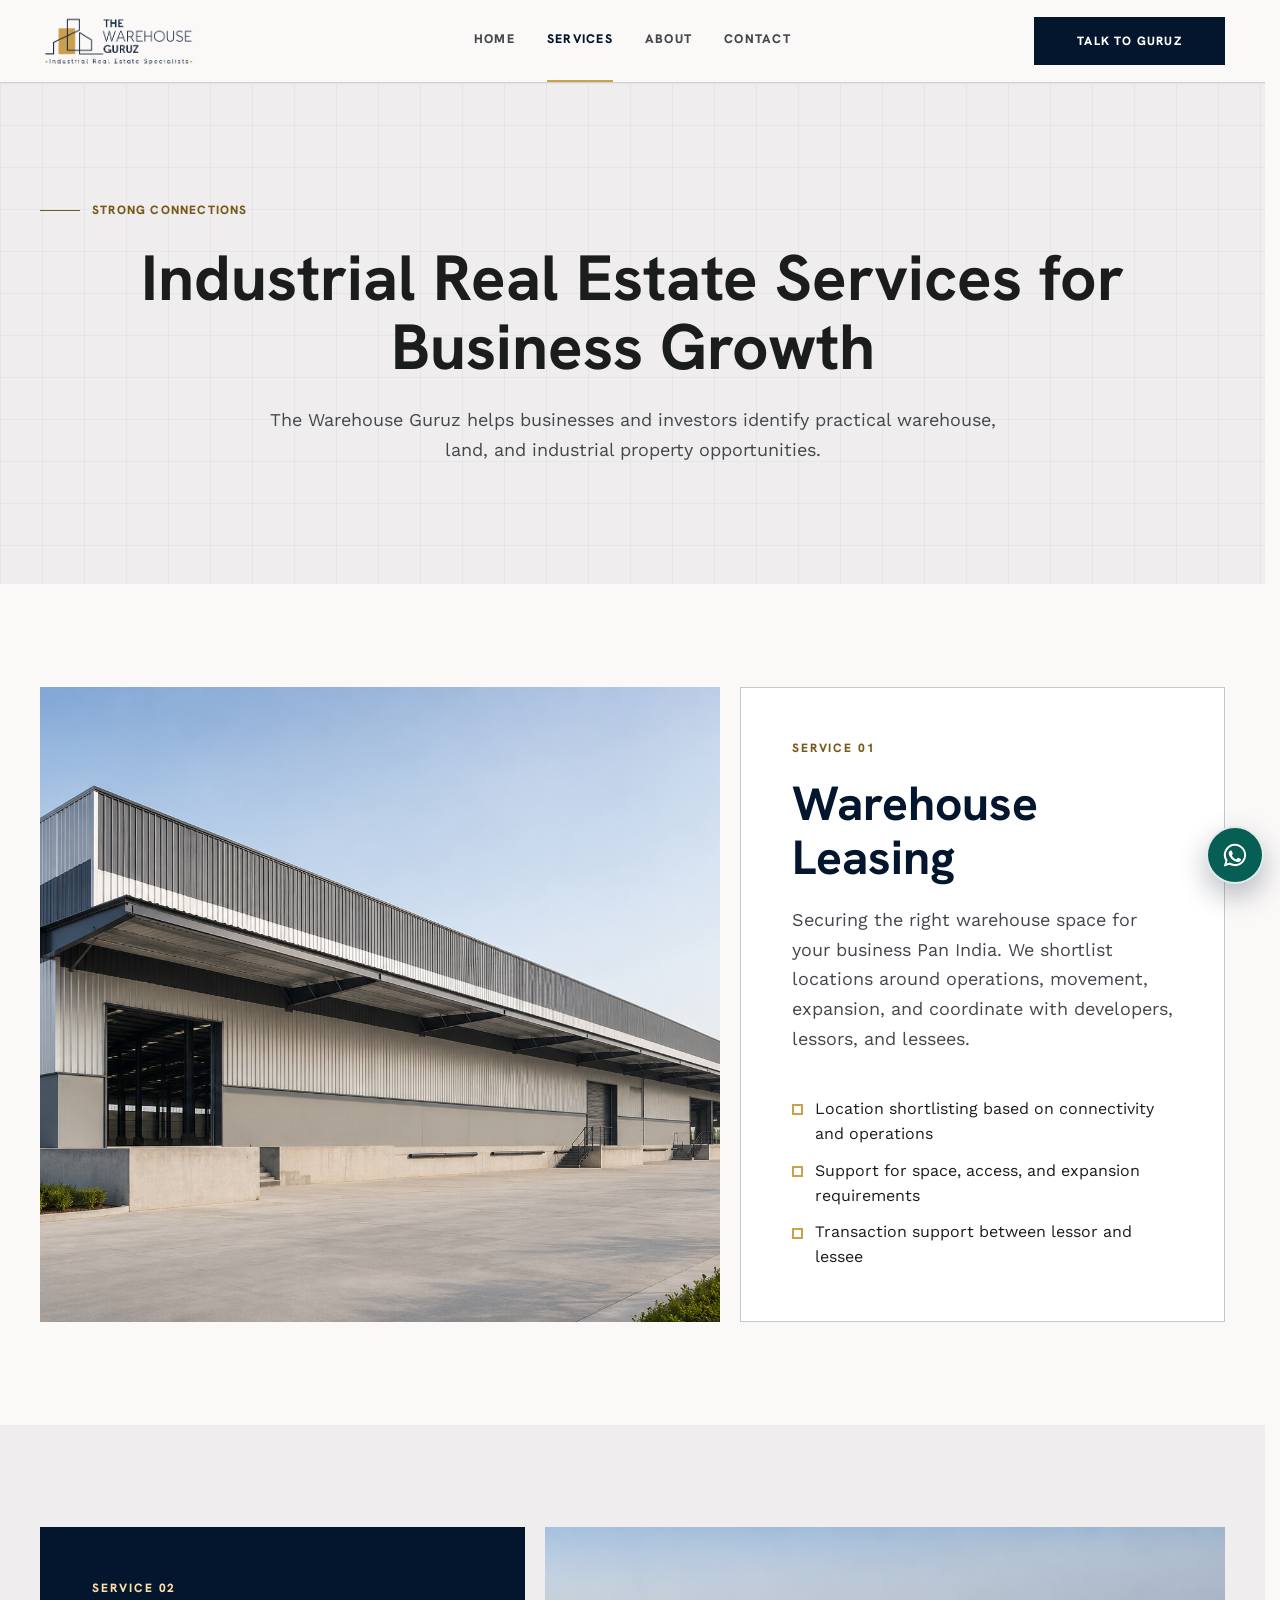
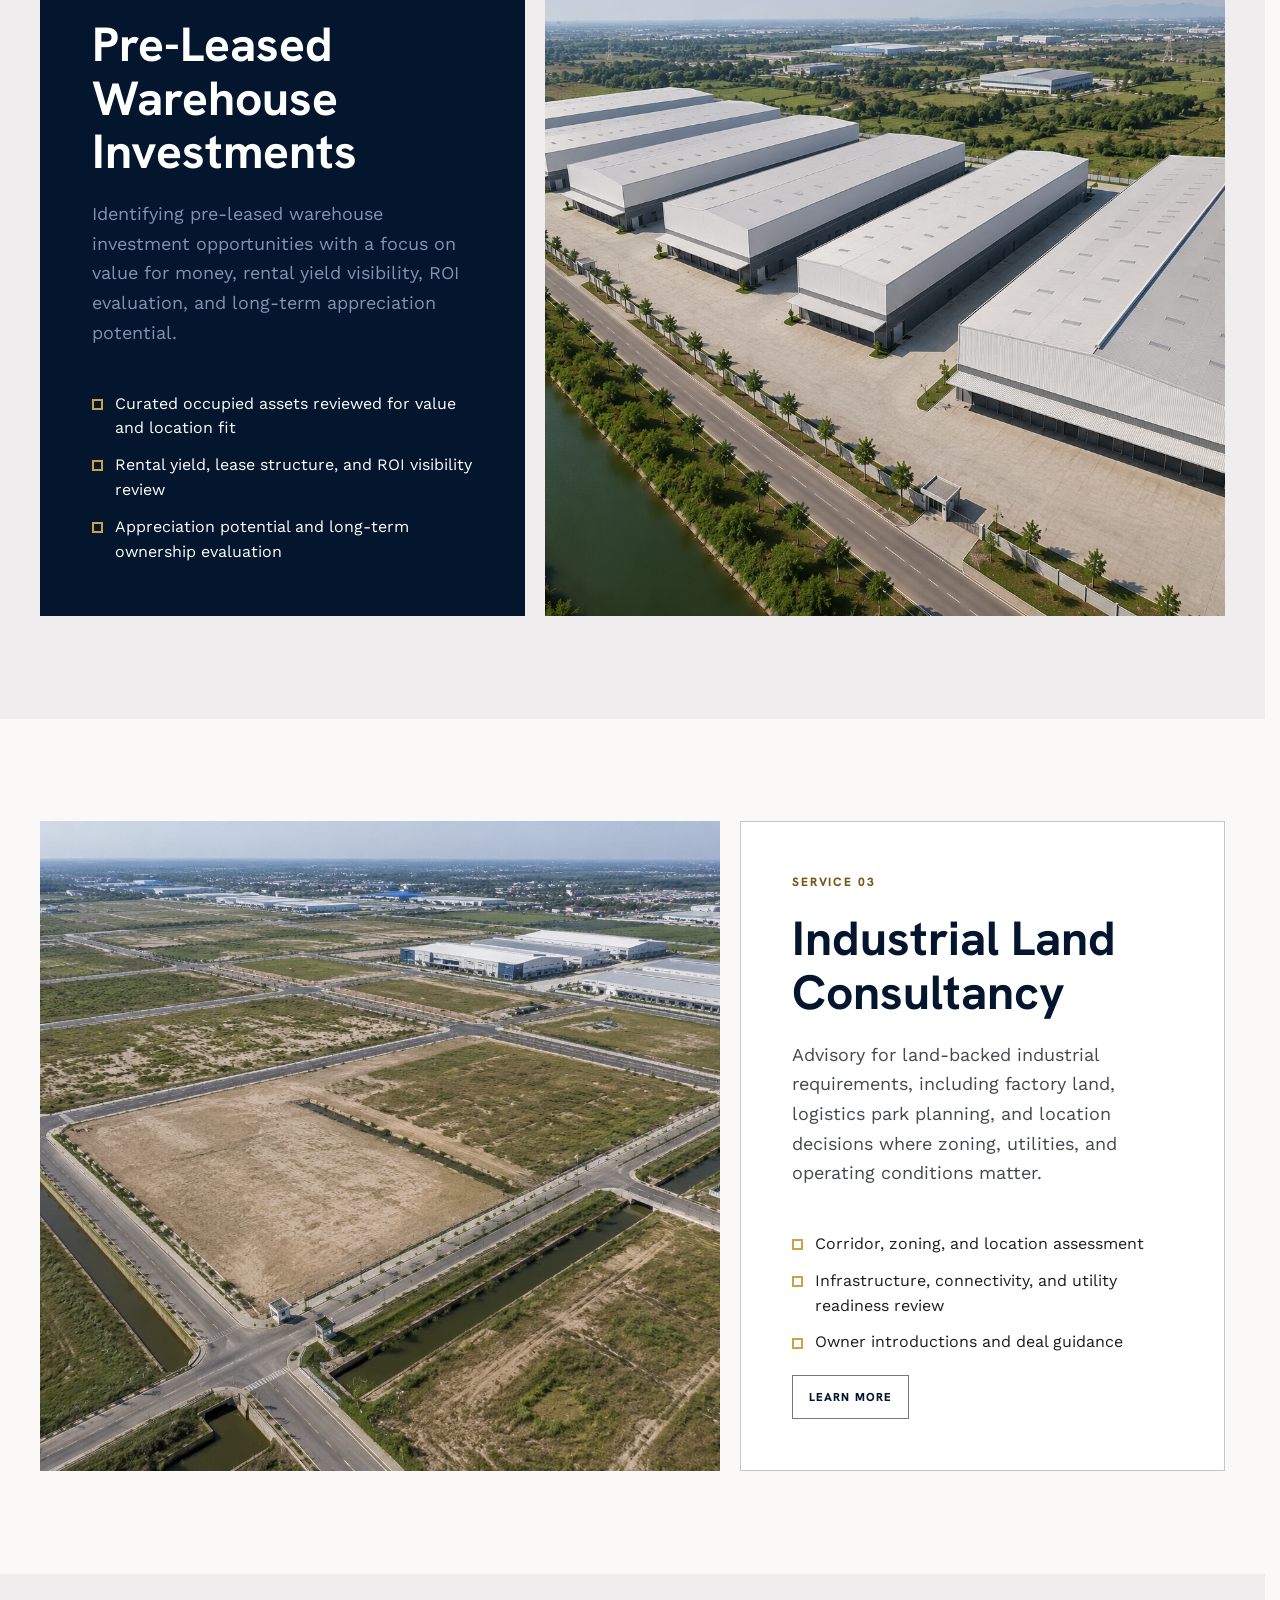
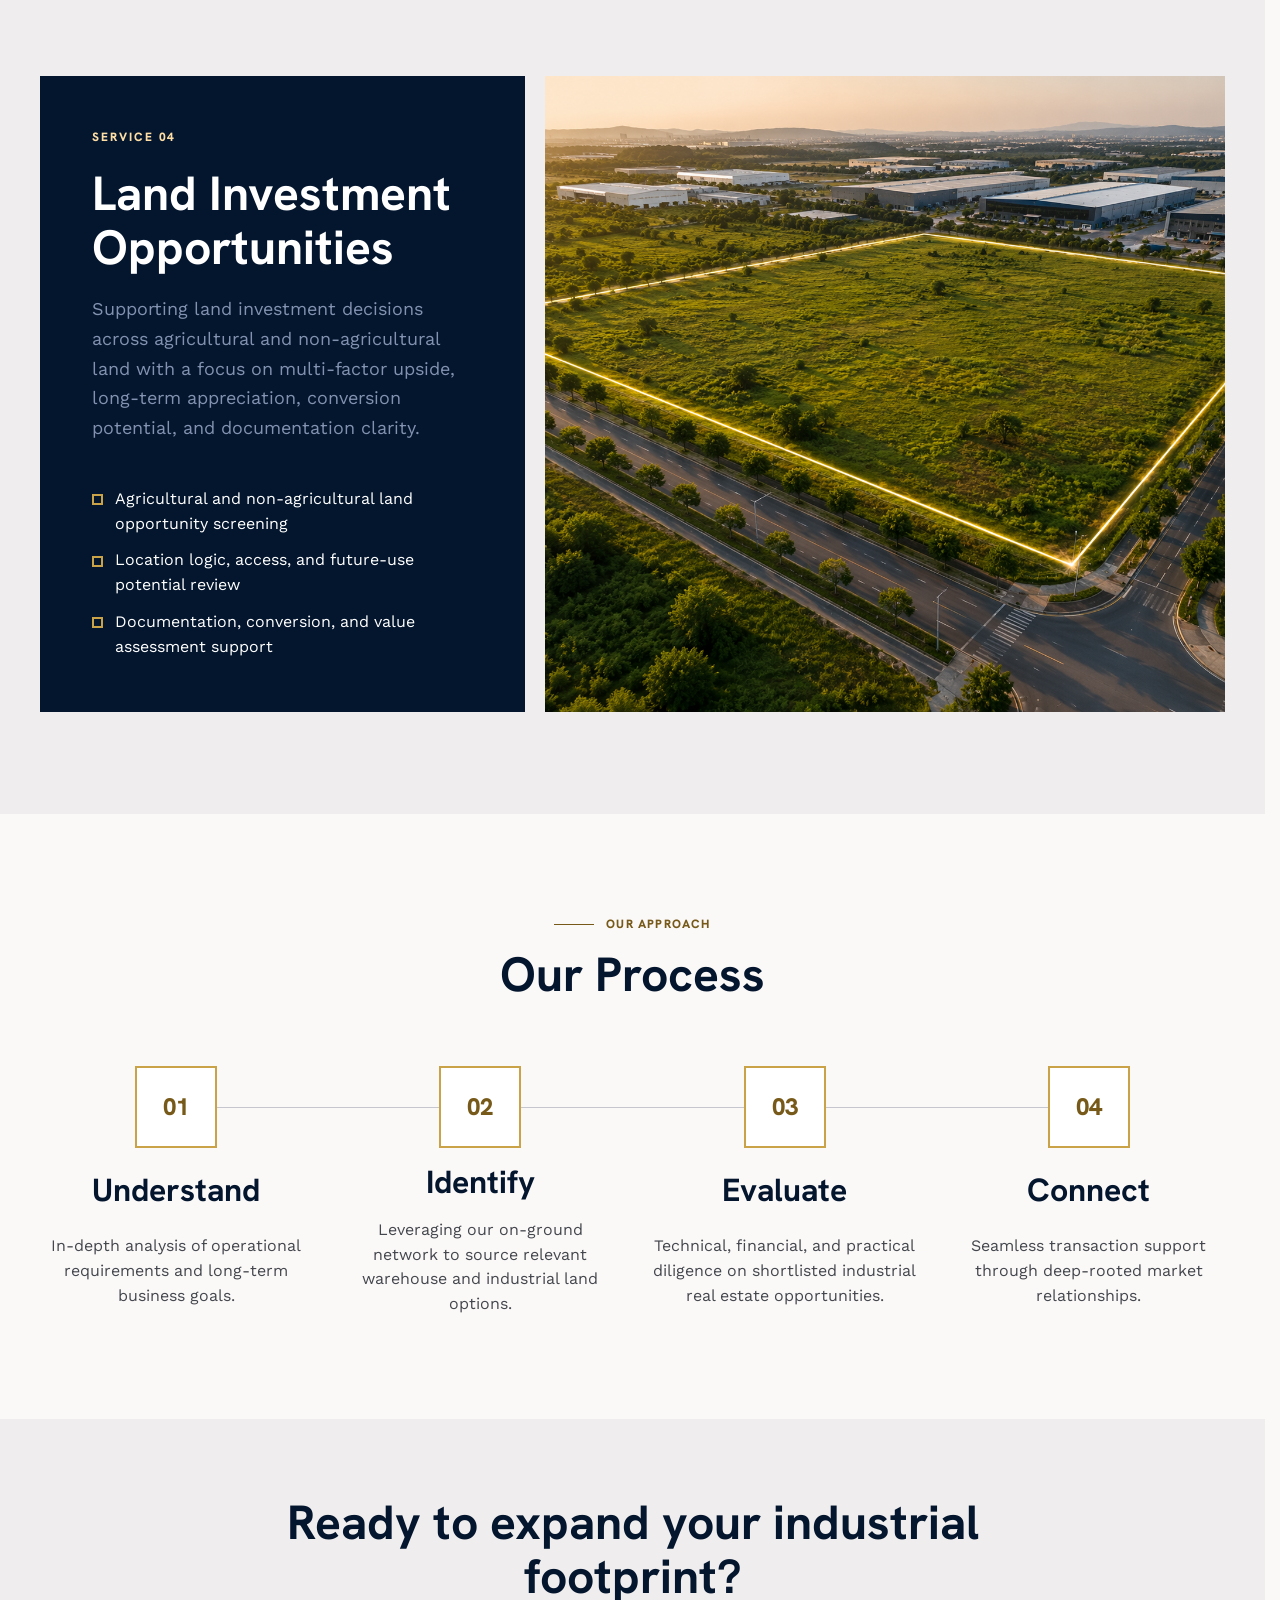
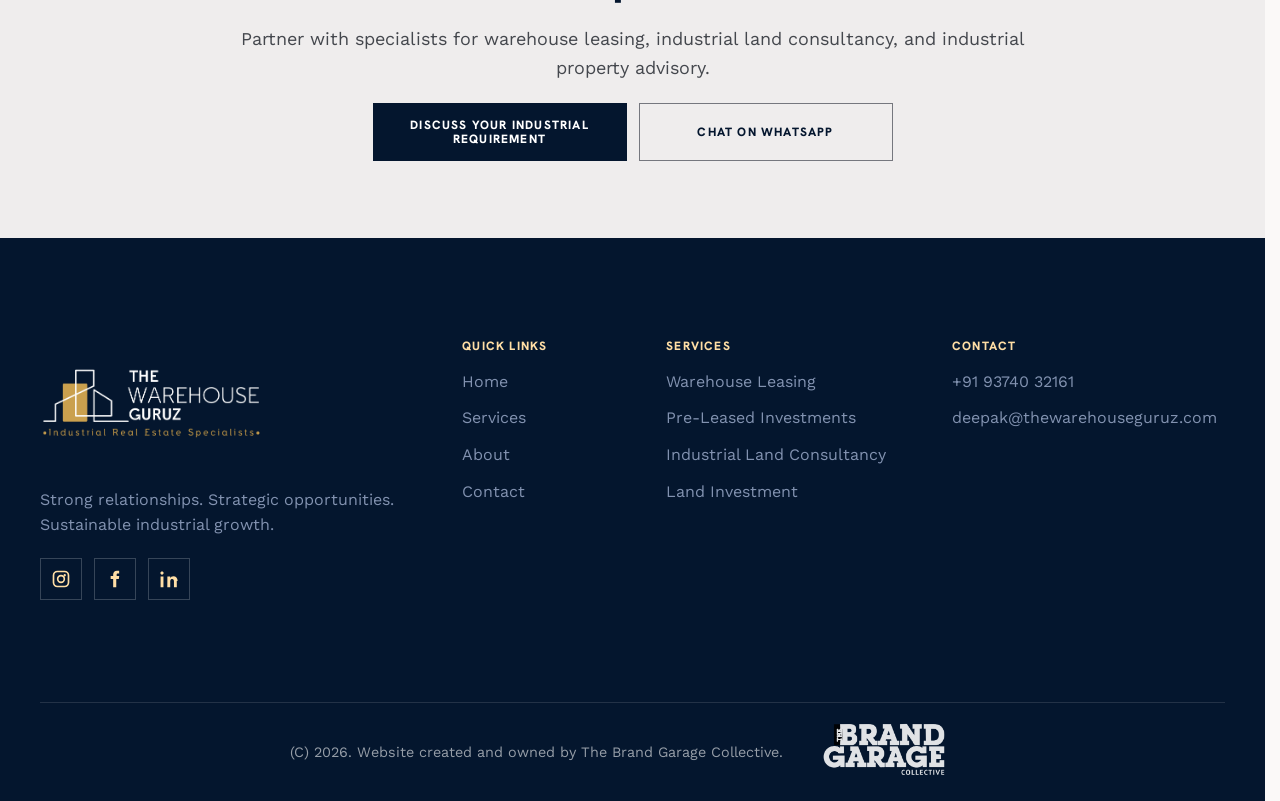
<file: services.html>
<!DOCTYPE html>
<!-- Website created by MDnoob (https://github.com/MDnoob) for The Brand Garage Collective. -->
<html lang="en">
  <head>
    <meta charset="utf-8" />
    <meta name="viewport" content="width=device-width, initial-scale=1" />
    <meta
      name="description"
      content="Industrial real estate services in Ahmedabad for warehouse leasing, pre-leased warehouse investments, industrial land consultancy, and land advisory in Gujarat."
    />
    <title>Industrial Real Estate Services in Ahmedabad | The Warehouse Guruz</title>
    <link rel="canonical" href="https://thewarehouseguruz.com/services.html" />
    <meta property="og:type" content="website" />
    <meta property="og:site_name" content="The Warehouse Guruz" />
    <meta property="og:title" content="Industrial Real Estate Services in Ahmedabad | The Warehouse Guruz" />
    <meta
      property="og:description"
      content="Warehouse leasing, pre-leased warehouse investment, industrial land consultancy, and industrial property advisory for Ahmedabad and Gujarat."
    />
    <meta property="og:url" content="https://thewarehouseguruz.com/services.html" />
    <meta property="og:image" content="https://thewarehouseguruz.com/assets/images/brand-hero-poster.png" />
    <link rel="icon" type="image/png" sizes="256x256" href="./favicon-v3.png?v=20260601b" />
    <link rel="shortcut icon" href="./favicon.ico?v=20260601b" />
    <link rel="apple-touch-icon" href="./favicon-v3.png?v=20260601b" />
    <link rel="preconnect" href="https://fonts.googleapis.com" />
    <link rel="preconnect" href="https://fonts.gstatic.com" crossorigin />
    <link
      href="https://fonts.googleapis.com/css2?family=Hanken+Grotesk:wght@400;600;700;800&family=Work+Sans:wght@400;500;600;700&display=swap"
      rel="stylesheet"
    />
    <link rel="stylesheet" href="styles.css" />
    <script src="script.js" defer></script>
  </head>
  <body data-page="services">
    <a class="skip-link" href="#main">Skip to content</a>
    <header class="site-header">
      <div class="container nav">
        <a class="brand" href="index.html" aria-label="The Warehouse Guruz home">
          <img class="brand-logo" src="assets/logo/the-warehouse-guruz-full-transparant-logo.png" alt="The Warehouse Guruz" />
        </a>
        <nav class="nav-links" id="site-navigation" data-nav-links aria-label="Primary navigation">
          <a class="nav-link" href="index.html" data-nav="home">Home</a>
          <a class="nav-link" href="services.html" data-nav="services">Services</a>
          <a class="nav-link" href="index.html#about">About</a>
          <a class="nav-link" href="contact.html" data-nav="contact">Contact</a>
        </nav>
        <div class="nav-actions">
          <a class="btn btn-primary nav-cta" href="contact.html">Talk to Guruz</a>
          <button
            class="mobile-menu-button"
            type="button"
            aria-label="Toggle navigation"
            aria-controls="site-navigation"
            aria-expanded="false"
            data-menu-button
          >
            <span class="mobile-menu-icon" aria-hidden="true"><span></span></span>
          </button>
        </div>
      </div>
    </header>

    <main id="main">
      <section class="page-hero">
        <div class="container page-hero-content reveal">
          <span class="eyebrow">Strong Connections</span>
          <h1>Industrial Real Estate Services for Business Growth</h1>
          <p class="lead">
            The Warehouse Guruz helps businesses and investors identify practical warehouse, land, and industrial property opportunities.
          </p>
        </div>
      </section>

      <section class="service-detail section" id="warehouse-leasing">
        <div class="container service-detail-grid">
          <div class="service-media reveal">
            <img
              src="assets/images/warehouse-loading-bay.png"
              alt="Warehouse space for lease with loading bay access in Ahmedabad"
              loading="lazy"
            />
          </div>
          <div class="service-copy reveal">
            <span class="service-number">Service 01</span>
            <h2>Warehouse Leasing</h2>
            <p class="lead">
              Securing the right warehouse space for your business Pan India. We shortlist locations around operations, movement, expansion, and coordinate with developers, lessors, and lessees.
            </p>
            <ul class="check-list">
              <li>Location shortlisting based on connectivity and operations</li>
              <li>Support for space, access, and expansion requirements</li>
              <li>Transaction support between lessor and lessee</li>
            </ul>
          </div>
        </div>
      </section>

      <section class="service-detail section alt" id="pre-leased-investments">
        <div class="container service-detail-grid reverse">
          <div class="service-copy dark reveal">
            <span class="service-number">Service 02</span>
            <h2>Pre-Leased Warehouse Investments</h2>
            <p class="lead">
              Identifying pre-leased warehouse investment opportunities with a focus on value for money, rental yield visibility, ROI evaluation, and long-term appreciation potential.
            </p>
            <ul class="check-list">
              <li>Curated occupied assets reviewed for value and location fit</li>
              <li>Rental yield, lease structure, and ROI visibility review</li>
              <li>Appreciation potential and long-term ownership evaluation</li>
            </ul>
          </div>
          <div class="service-media reveal">
            <img
              src="assets/images/logistics-warehouse-campus.png"
              alt="Pre-leased warehouse investment asset with industrial facilities"
              loading="lazy"
            />
          </div>
        </div>
      </section>

      <section class="service-detail section" id="industrial-land-consultancy">
        <div class="container service-detail-grid">
          <div class="service-media reveal">
            <img
              src="assets/images/industrial-land-parcels.png"
              alt="Industrial land in Ahmedabad near established warehouse infrastructure"
              loading="lazy"
            />
          </div>
          <div class="service-copy reveal">
            <span class="service-number">Service 03</span>
            <h2>Industrial Land Consultancy</h2>
            <p class="lead">
              Advisory for land-backed industrial requirements, including factory land, logistics park planning, and location decisions where zoning, utilities, and operating conditions matter.
            </p>
            <ul class="check-list">
              <li>Corridor, zoning, and location assessment</li>
              <li>Infrastructure, connectivity, and utility readiness review</li>
              <li>Owner introductions and deal guidance</li>
            </ul>
            <button
              class="service-toggle"
              type="button"
              aria-expanded="false"
              aria-controls="service-03-more"
              data-service-toggle
            >
              Learn More
            </button>
          </div>
          <div class="service-more" id="service-03-more" hidden>
            <div class="service-more-intro">
              <span class="eyebrow">Detailed Advisory</span>
              <h3>Industrial location decisions backed by practical site checks</h3>
              <ul class="service-more-list summary">
                <li>Site suitability beyond basic plot availability</li>
                <li>Practical review for industrial, logistics, and factory use</li>
                <li>Location checks for requirements and opportunities</li>
              </ul>
            </div>
            <div class="service-more-grid">
              <article class="service-more-card">
                <h4>Logistics Park</h4>
                <ul class="service-more-list">
                  <li>Access road and highway connectivity review</li>
                  <li>Goods movement and vehicle approach assessment</li>
                  <li>Internal infrastructure and future scalability checks</li>
                </ul>
              </article>
              <article class="service-more-card">
                <h4>Industrial Land</h4>
                <ul class="service-more-list">
                  <li>Pollution zone suitability and permitted-use review</li>
                  <li>Power supply, labour availability, and access checks</li>
                  <li>Surrounding industrial activity and factory fit assessment</li>
                </ul>
              </article>
              <article class="service-more-card">
                <h4>Location Readiness</h4>
                <ul class="service-more-list">
                  <li>Connectivity, utilities, and approach-road readiness</li>
                  <li>Documentation clarity before deeper negotiation</li>
                  <li>Owner-side coordination and practical deal guidance</li>
                </ul>
              </article>
            </div>
          </div>
        </div>
      </section>

      <section class="service-detail section alt" id="land-investment-opportunities">
        <div class="container service-detail-grid reverse">
          <div class="service-copy dark reveal">
            <span class="service-number">Service 04</span>
            <h2>Land Investment Opportunities</h2>
            <p class="lead">
              Supporting land investment decisions across agricultural and non-agricultural land with a focus on multi-factor upside, long-term appreciation, conversion potential, and documentation clarity.
            </p>
            <ul class="check-list">
              <li>Agricultural and non-agricultural land opportunity screening</li>
              <li>Location logic, access, and future-use potential review</li>
              <li>Documentation, conversion, and value assessment support</li>
            </ul>
          </div>
          <div class="service-media reveal">
            <img
              src="assets/images/industrial-land-highlight.png"
              alt="Highlighted industrial land investment plot in Gujarat"
              loading="lazy"
            />
          </div>
        </div>
      </section>

      <section class="section">
        <div class="container">
          <div class="section-header centered reveal">
            <span class="eyebrow">Our Approach</span>
            <h2>Our Process</h2>
          </div>
          <div class="process-grid">
            <div class="process-step reveal">
              <div class="process-number">01</div>
              <h3>Understand</h3>
              <p class="text-muted">In-depth analysis of operational requirements and long-term business goals.</p>
            </div>
            <div class="process-step reveal">
              <div class="process-number">02</div>
              <h3>Identify</h3>
              <p class="text-muted">Leveraging our on-ground network to source relevant warehouse and industrial land options.</p>
            </div>
            <div class="process-step reveal">
              <div class="process-number">03</div>
              <h3>Evaluate</h3>
              <p class="text-muted">Technical, financial, and practical diligence on shortlisted industrial real estate opportunities.</p>
            </div>
            <div class="process-step reveal">
              <div class="process-number">04</div>
              <h3>Connect</h3>
              <p class="text-muted">Seamless transaction support through deep-rooted market relationships.</p>
            </div>
          </div>
        </div>
      </section>

      <section class="cta-band section-tight">
        <div class="container cta-inner reveal">
          <h2>Ready to expand your industrial footprint?</h2>
          <p class="lead">Partner with specialists for warehouse leasing, industrial land consultancy, and industrial property advisory.</p>
          <div class="cta-actions">
            <a class="btn btn-primary" href="contact.html">Discuss Your Industrial Requirement</a>
            <a class="btn btn-outline" data-whatsapp href="https://wa.me/919374032161">Chat on WhatsApp</a>
          </div>
        </div>
      </section>
    </main>

    <footer class="site-footer">
      <div class="container footer-grid">
        <div class="footer-brand">
          <img class="brand-logo footer-logo" src="assets/logo/the-warehouse-guruz-white-logo.png" alt="The Warehouse Guruz" />
          <p class="footer-text">Strong relationships. Strategic opportunities. Sustainable industrial growth.</p>
          <div class="social-links" aria-label="Social links">
            <a class="social-link" href="https://www.instagram.com/thewarehouseguruz/" target="_blank" rel="noopener" aria-label="The Warehouse Guruz on Instagram">
              <svg viewBox="0 0 24 24" aria-hidden="true"><path d="M7.75 2h8.5A5.76 5.76 0 0 1 22 7.75v8.5A5.76 5.76 0 0 1 16.25 22h-8.5A5.76 5.76 0 0 1 2 16.25v-8.5A5.76 5.76 0 0 1 7.75 2Zm0 2A3.75 3.75 0 0 0 4 7.75v8.5A3.75 3.75 0 0 0 7.75 20h8.5A3.75 3.75 0 0 0 20 16.25v-8.5A3.75 3.75 0 0 0 16.25 4h-8.5Zm8.75 2.1a1.4 1.4 0 1 1 0 2.8 1.4 1.4 0 0 1 0-2.8ZM12 7a5 5 0 1 1 0 10 5 5 0 0 1 0-10Zm0 2a3 3 0 1 0 0 6 3 3 0 0 0 0-6Z" fill="currentColor"/></svg>
            </a>
            <a class="social-link" href="https://www.facebook.com/profile.php?id=61590248348648" target="_blank" rel="noopener" aria-label="The Warehouse Guruz on Facebook">
              <svg viewBox="0 0 24 24" aria-hidden="true"><path d="M14 8.25V6.6c0-.8.55-1.1 1.18-1.1H17V2.2C16.68 2.16 15.58 2 14.3 2 11.62 2 9.8 3.64 9.8 6.66v1.59H6.77V12H9.8v10h3.72V12h3.08l.49-3.75H14Z" fill="currentColor"/></svg>
            </a>
            <a class="social-link" href="https://www.linkedin.com/company/the-warehouse-guruz/about/" target="_blank" rel="noopener" aria-label="The Warehouse Guruz on LinkedIn">
              <svg viewBox="0 0 24 24" aria-hidden="true"><path d="M5.35 8.98H1.9V22h3.45V8.98ZM3.62 3C2.52 3 1.65 3.82 1.65 4.9c0 1.06.85 1.9 1.93 1.9h.03c1.12 0 1.98-.84 1.98-1.9C5.57 3.82 4.73 3 3.62 3ZM22.35 14.54c0-3.99-2.13-5.84-4.98-5.84-2.29 0-3.31 1.26-3.88 2.14V8.98h-3.45c.04 1.22 0 13.02 0 13.02h3.45v-7.27c0-.39.03-.78.14-1.06.31-.78 1-1.59 2.17-1.59 1.53 0 2.14 1.17 2.14 2.88V22h3.45l-.04-7.46Z" fill="currentColor"/></svg>
            </a>
          </div>
        </div>
        <div>
          <h2 class="footer-title">Quick Links</h2>
          <ul class="footer-list">
            <li><a class="footer-link" href="index.html">Home</a></li>
            <li><a class="footer-link" href="services.html">Services</a></li>
            <li><a class="footer-link" href="index.html#about">About</a></li>
            <li><a class="footer-link" href="contact.html">Contact</a></li>
          </ul>
        </div>
        <div>
          <h2 class="footer-title">Services</h2>
          <ul class="footer-list">
            <li><a class="footer-link" href="services.html#warehouse-leasing">Warehouse Leasing</a></li>
            <li><a class="footer-link" href="services.html#pre-leased-investments">Pre-Leased Investments</a></li>
            <li><a class="footer-link" href="services.html#industrial-land-consultancy">Industrial Land Consultancy</a></li>
            <li><a class="footer-link" href="services.html#land-investment-opportunities">Land Investment</a></li>
          </ul>
        </div>
        <div>
          <h2 class="footer-title">Contact</h2>
          <ul class="footer-list">
            <li><a class="footer-contact" href="tel:+919374032161">+91 93740 32161</a></li>
            <li><a class="footer-contact" href="mailto:deepak@thewarehouseguruz.com">deepak@thewarehouseguruz.com</a></li>
          </ul>
        </div>
      </div>
      <div class="container footer-bottom">
        <span>(C) 2026. Website created and owned by The Brand Garage Collective.</span>
        <img class="creator-logo" src="assets/logo/the-brand-garage-collective-logo.png" alt="The Brand Garage Collective" />
      </div>
    </footer>

    <a class="whatsapp-float" data-whatsapp href="https://wa.me/919374032161" aria-label="Chat with The Warehouse Guruz on WhatsApp">
      <svg viewBox="0 0 32 32" aria-hidden="true" focusable="false">
        <path
          fill="currentColor"
          d="M16.04 3.2A12.75 12.75 0 0 0 5.1 22.5L3.2 29l6.67-1.78A12.76 12.76 0 1 0 16.04 3.2Zm0 2.32a10.43 10.43 0 1 1-5.3 19.41l-.38-.23-3.86 1.03 1.04-3.75-.25-.4A10.43 10.43 0 0 1 16.04 5.52Zm-5.08 5.52c-.23 0-.6.09-.92.44-.32.35-1.2 1.18-1.2 2.87s1.23 3.33 1.4 3.56c.17.23 2.38 3.8 5.88 5.17 2.9 1.14 3.5.91 4.13.85.63-.06 2.03-.83 2.31-1.63.29-.8.29-1.49.2-1.63-.08-.14-.32-.23-.66-.4-.35-.17-2.03-1-2.35-1.12-.32-.12-.55-.17-.78.17-.23.35-.9 1.12-1.1 1.35-.2.23-.4.26-.75.09-.35-.17-1.46-.54-2.78-1.72-1.03-.92-1.72-2.05-1.92-2.4-.2-.35-.02-.54.15-.71.15-.15.35-.4.52-.6.17-.2.23-.35.35-.58.12-.23.06-.43-.03-.6-.09-.17-.78-1.88-1.07-2.58-.28-.67-.57-.58-.78-.59h-.6Z"
        />
      </svg>
    </a>
  </body>
</html>
</file>
<file: styles.css>
:root {
  --color-bg: #fbf9f8;
  --color-surface: #ffffff;
  --color-surface-soft: #f5f3f3;
  --color-surface-muted: #efeded;
  --color-text: #1b1c1c;
  --color-muted: #44474d;
  --color-border: #c5c6ce;
  --color-outline: #75777e;
  --color-primary: #04162e;
  --color-primary-soft: #1a2b44;
  --color-primary-muted: #8292b0;
  --color-gold: #caa247;
  --color-gold-dark: #775a19;
  --color-gold-soft: #ffdea5;
  --color-whatsapp: #075e54;
  --shadow-crisp: 0 10px 24px rgba(4, 22, 46, 0.12);
  --container: 1440px;
  --space-1: 0.25rem;
  --space-2: 0.5rem;
  --space-3: 0.75rem;
  --space-4: 1rem;
  --space-5: 1.25rem;
  --space-6: 1.5rem;
  --space-8: 2rem;
  --space-10: 2.5rem;
  --space-12: 3rem;
  --space-16: 4rem;
  --space-20: 5rem;
  --radius: 0;
  --transition: 180ms ease;
  --header-height: 74px;
}

*,
*::before,
*::after {
  box-sizing: border-box;
}

html {
  min-width: 320px;
  overflow-y: scroll;
  scrollbar-gutter: stable;
  scroll-behavior: smooth;
}

body {
  margin: 0;
  background: var(--color-bg);
  color: var(--color-text);
  font-family: "Work Sans", Arial, sans-serif;
  font-size: 16px;
  line-height: 1.55;
  text-rendering: optimizeLegibility;
}

img,
svg {
  display: block;
  max-width: 100%;
}

img {
  height: auto;
}

a {
  color: inherit;
  text-decoration: none;
}

button,
input,
select,
textarea {
  font: inherit;
}

button {
  cursor: pointer;
}

:focus-visible {
  outline: 3px solid var(--color-gold);
  outline-offset: 3px;
}

::selection {
  background: var(--color-gold-soft);
  color: var(--color-primary);
}

.skip-link {
  position: absolute;
  left: 1rem;
  top: 1rem;
  z-index: 999;
  transform: translateY(-160%);
  background: var(--color-primary);
  color: #fff;
  padding: 0.75rem 1rem;
  font-weight: 700;
}

.skip-link:focus {
  transform: translateY(0);
}

.container {
  width: min(100% - 40px, var(--container));
  margin-inline: auto;
}

.section {
  padding-block: clamp(3.5rem, 8vw, 7.5rem);
}

.section-tight {
  padding-block: clamp(2.75rem, 6vw, 5rem);
}

.section-header {
  display: grid;
  gap: var(--space-4);
  margin-bottom: clamp(2rem, 6vw, 4rem);
}

.section-header.split {
  align-items: end;
}

.section-header.centered {
  justify-items: center;
  text-align: center;
}

.eyebrow {
  display: inline-flex;
  align-items: center;
  gap: var(--space-3);
  color: var(--color-gold-dark);
  font-family: "Hanken Grotesk", Arial, sans-serif;
  font-size: 0.75rem;
  font-weight: 800;
  letter-spacing: 0.1em;
  line-height: 1.3;
  text-transform: uppercase;
}

.eyebrow::before {
  content: "";
  width: 40px;
  height: 1px;
  background: currentColor;
}

h1,
h2,
h3,
h4,
p {
  margin: 0;
}

h1,
h2,
h3,
h4,
.brand-text,
.stat-value {
  font-family: "Hanken Grotesk", Arial, sans-serif;
}

h1 {
  font-size: clamp(2.35rem, 12vw, 4rem);
  line-height: 1.08;
  letter-spacing: 0;
}

h2 {
  color: var(--color-primary);
  font-size: clamp(2rem, 8vw, 3rem);
  line-height: 1.12;
  letter-spacing: 0;
}

h3 {
  color: var(--color-primary);
  font-size: clamp(1.35rem, 5vw, 2rem);
  line-height: 1.18;
}

h4 {
  font-size: 1.35rem;
  line-height: 1.25;
}

.lead {
  color: var(--color-muted);
  font-size: clamp(1rem, 4vw, 1.125rem);
  line-height: 1.65;
}

.text-muted {
  color: var(--color-muted);
}

.site-header {
  position: sticky;
  top: 0;
  z-index: 80;
  border-bottom: 1px solid rgba(197, 198, 206, 0.8);
  background: rgba(251, 249, 248, 0.96);
  backdrop-filter: blur(16px);
}

.site-header.is-scrolled {
  box-shadow: 0 5px 18px rgba(4, 22, 46, 0.08);
}

.nav {
  position: relative;
  min-height: var(--header-height);
  display: flex;
  align-items: center;
  justify-content: space-between;
  gap: var(--space-4);
}

.brand {
  position: relative;
  z-index: 1;
  display: inline-flex;
  align-items: center;
  gap: var(--space-3);
  min-width: 0;
}

.brand-logo {
  width: auto;
  height: min(70px, calc(var(--header-height) - 8px));
  max-width: min(220px, 54vw);
  object-fit: contain;
}

.site-header .brand-logo {
  transform: scale(1.28);
  transform-origin: left center;
}

.brand-logo.footer-logo {
  width: auto;
  height: clamp(96px, 10vw, 128px);
  max-width: min(280px, 76vw);
  filter: none;
}

.nav-links {
  position: absolute;
  inset: calc(100% + 1px) 0 auto 0;
  display: grid;
  gap: var(--space-2);
  padding: var(--space-5) 20px var(--space-6);
  border-bottom: 1px solid var(--color-border);
  background: var(--color-bg);
  box-shadow: var(--shadow-crisp);
  opacity: 0;
  pointer-events: none;
  transform: translateY(-120%);
  visibility: hidden;
  transition: opacity var(--transition), transform var(--transition);
}

.nav-links.is-open {
  opacity: 1;
  pointer-events: auto;
  transform: translateY(0);
  visibility: visible;
}

.nav-link {
  display: inline-flex;
  align-items: center;
  min-height: 48px;
  border-bottom: 2px solid transparent;
  color: var(--color-muted);
  font-family: "Hanken Grotesk", Arial, sans-serif;
  font-size: 0.78rem;
  font-weight: 800;
  letter-spacing: 0.1em;
  text-transform: uppercase;
}

.nav-link:hover,
.nav-link[aria-current="page"] {
  color: var(--color-primary);
  border-color: var(--color-gold);
}

.nav-actions {
  position: relative;
  z-index: 1;
  display: flex;
  align-items: center;
  gap: var(--space-3);
}

.mobile-menu-button {
  width: 48px;
  height: 48px;
  display: inline-grid;
  place-items: center;
  border: 1px solid var(--color-border);
  background: transparent;
  color: var(--color-primary);
}

.mobile-menu-icon {
  position: relative;
  width: 22px;
  height: 14px;
}

.mobile-menu-icon::before,
.mobile-menu-icon::after,
.mobile-menu-icon span {
  content: "";
  position: absolute;
  left: 0;
  width: 100%;
  height: 2px;
  background: currentColor;
  transition: transform var(--transition), opacity var(--transition), top var(--transition);
}

.mobile-menu-icon::before {
  top: 0;
}

.mobile-menu-icon span {
  top: 6px;
}

.mobile-menu-icon::after {
  top: 12px;
}

.mobile-menu-button[aria-expanded="true"] .mobile-menu-icon::before {
  top: 6px;
  transform: rotate(45deg);
}

.mobile-menu-button[aria-expanded="true"] .mobile-menu-icon span {
  opacity: 0;
}

.mobile-menu-button[aria-expanded="true"] .mobile-menu-icon::after {
  top: 6px;
  transform: rotate(-45deg);
}

.btn {
  display: inline-flex;
  align-items: center;
  justify-content: center;
  max-width: 100%;
  min-height: 48px;
  gap: var(--space-2);
  border: 1px solid transparent;
  padding: 0.85rem 1.2rem;
  color: var(--color-primary);
  font-family: "Hanken Grotesk", Arial, sans-serif;
  font-size: 0.75rem;
  font-weight: 800;
  letter-spacing: 0.1em;
  line-height: 1.2;
  text-align: center;
  text-transform: uppercase;
  white-space: normal;
  transition: background var(--transition), color var(--transition), border-color var(--transition), transform var(--transition);
}

.btn:hover {
  transform: translateY(-1px);
}

.btn:active {
  transform: translateY(0) scale(0.98);
}

.btn-primary {
  background: var(--color-primary);
  color: #fff;
}

.btn-primary:hover {
  background: var(--color-primary-soft);
}

@media (hover: hover) and (pointer: fine) {
  .nav-cta:hover {
    border-color: var(--color-gold);
    background: var(--color-gold);
    color: var(--color-primary);
  }
}

.btn-secondary {
  background: var(--color-gold);
  color: var(--color-primary);
}

.btn-secondary:hover {
  background: var(--color-gold-soft);
}

.btn-outline {
  border-color: var(--color-outline);
  background: transparent;
}

.btn-outline:hover {
  background: var(--color-surface-muted);
}

.nav .btn-primary {
  display: none;
}

.hero {
  position: relative;
  min-height: calc(100svh - var(--header-height));
  display: grid;
  align-items: stretch;
  overflow: hidden;
  background: var(--color-surface);
}

.hero-media {
  position: absolute;
  inset: 0;
  z-index: 0;
}

.hero-media img {
  width: 100%;
  height: 100%;
  object-fit: cover;
  object-position: 72% center;
}

.hero-media::after {
  content: "";
  position: absolute;
  inset: 0;
  background:
    linear-gradient(180deg, rgba(251, 249, 248, 0.92) 0%, rgba(251, 249, 248, 0.76) 42%, rgba(251, 249, 248, 0.98) 100%),
    linear-gradient(90deg, rgba(251, 249, 248, 0.98) 0%, rgba(251, 249, 248, 0.56) 72%, rgba(251, 249, 248, 0.1) 100%);
}

.hero-content {
  position: relative;
  z-index: 1;
  display: grid;
  align-content: center;
  gap: var(--space-6);
  min-height: calc(100svh - var(--header-height));
  padding-block: clamp(3rem, 10vw, 7rem);
}

.hero-copy {
  max-width: 740px;
}

.hero h1 {
  color: var(--color-primary);
  margin-top: var(--space-5);
}

.hero h1 span {
  color: var(--color-gold-dark);
}

.hero .lead {
  max-width: 620px;
  margin-top: var(--space-6);
  padding-left: var(--space-5);
  border-left: 4px solid var(--color-gold);
}

.hero-actions {
  display: grid;
  grid-template-columns: 1fr;
  gap: var(--space-3);
  margin-top: var(--space-8);
  max-width: 620px;
}

.hero-actions .btn {
  padding-inline: 1rem;
  letter-spacing: 0.08em;
}

.stats-band {
  background: var(--color-primary);
  color: #fff;
}

.stats-grid {
  display: grid;
  grid-template-columns: repeat(2, minmax(0, 1fr));
  gap: 1px;
  background: rgba(255, 255, 255, 0.12);
}

.stat {
  background: var(--color-primary);
  padding: var(--space-6) var(--space-4);
  text-align: center;
}

.stat-value {
  color: var(--color-gold-soft);
  font-size: clamp(1.75rem, 8vw, 2.35rem);
  font-weight: 800;
  line-height: 1;
}

.stat-label {
  margin-top: var(--space-2);
  color: rgba(255, 255, 255, 0.72);
  font-family: "Hanken Grotesk", Arial, sans-serif;
  font-size: 0.72rem;
  font-weight: 800;
  letter-spacing: 0.1em;
  text-transform: uppercase;
}

.services-preview {
  background: var(--color-surface-soft);
}

.service-card-grid {
  display: grid;
  gap: var(--space-5);
}

.service-card {
  display: grid;
  min-height: 100%;
  border: 1px solid var(--color-border);
  background: var(--color-surface);
  transition: border-color var(--transition), transform var(--transition);
}

.service-card:hover {
  border-color: var(--color-primary);
  transform: translateY(-2px);
}

.service-card-media {
  aspect-ratio: 4 / 3;
  overflow: hidden;
}

.service-card-media img,
.service-media img,
.opportunity-media img,
.about-bg img {
  width: 100%;
  height: 100%;
  object-fit: cover;
  transition: transform 600ms ease;
}

.service-card:hover img {
  transform: scale(1.04);
}

.service-card-body {
  display: grid;
  gap: var(--space-3);
  padding: var(--space-6);
}

.card-arrow {
  margin-top: var(--space-2);
  color: var(--color-gold-dark);
  font-size: 1.5rem;
  line-height: 1;
}

.opportunity-grid {
  display: grid;
  gap: var(--space-5);
}

.opportunity-media {
  position: relative;
  min-height: 430px;
  overflow: hidden;
  background: var(--color-primary);
}

.opportunity-media::after {
  content: "";
  position: absolute;
  inset: 0;
  background: linear-gradient(180deg, transparent 15%, rgba(4, 22, 46, 0.88) 100%);
}

.opportunity-caption {
  position: absolute;
  inset: auto var(--space-5) var(--space-5) var(--space-5);
  z-index: 1;
  color: #fff;
}

.tag {
  display: inline-flex;
  margin-bottom: var(--space-4);
  background: var(--color-gold);
  color: var(--color-primary);
  padding: 0.35rem 0.55rem;
  font-family: "Hanken Grotesk", Arial, sans-serif;
  font-size: 0.65rem;
  font-weight: 800;
  letter-spacing: 0.1em;
  text-transform: uppercase;
}

.opportunity-caption h3 {
  color: #fff;
  margin-bottom: var(--space-5);
}

.opportunity-panels {
  display: grid;
  gap: var(--space-5);
}

.panel {
  border: 1px solid var(--color-border);
  background: var(--color-surface);
  padding: var(--space-6);
}

.panel.dark {
  border-color: var(--color-primary);
  border-top: 4px solid var(--color-gold);
  background: var(--color-primary);
  color: #fff;
}

.panel.dark h3,
.panel.dark h4 {
  color: var(--color-gold-soft);
}

.panel.dark .lead,
.panel.dark p,
.panel.dark li {
  color: rgba(255, 255, 255, 0.78);
}

.check-list {
  display: grid;
  gap: var(--space-3);
  padding: 0;
  margin: var(--space-6) 0 0;
  list-style: none;
}

.check-list li {
  display: flex;
  align-items: flex-start;
  gap: var(--space-3);
}

.check-list li::before {
  content: "";
  flex: 0 0 11px;
  width: 11px;
  height: 11px;
  margin-top: 0.45rem;
  border: 2px solid var(--color-gold);
  background: transparent;
}

.check-list.compact {
  gap: var(--space-2);
  margin-top: var(--space-4);
}

.metric {
  display: flex;
  align-items: center;
  gap: var(--space-4);
  margin-bottom: var(--space-3);
}

.metric-icon {
  color: var(--color-primary);
  font-size: 2.2rem;
}

.metric-value {
  color: var(--color-primary);
  font-family: "Hanken Grotesk", Arial, sans-serif;
  font-size: 2rem;
  font-weight: 800;
}

.about-band {
  position: relative;
  overflow: hidden;
  background: var(--color-primary);
  color: #fff;
}

.about-bg {
  position: absolute;
  inset: 0;
  opacity: 0.28;
}

.about-content {
  position: relative;
  z-index: 1;
  display: grid;
  gap: var(--space-8);
  align-items: center;
}

.about-content h2 {
  color: #fff;
  max-width: 560px;
}

.about-content .lead {
  color: rgba(255, 255, 255, 0.78);
  max-width: 620px;
}

.values-grid {
  display: grid;
  grid-template-columns: repeat(2, minmax(0, 1fr));
  gap: var(--space-5) var(--space-6);
  margin-top: var(--space-8);
}

.value-item {
  border-left: 2px solid var(--color-gold);
  padding-left: var(--space-4);
}

.value-item strong {
  display: block;
  margin-bottom: var(--space-2);
  color: var(--color-gold);
  font-family: "Hanken Grotesk", Arial, sans-serif;
  font-size: 0.75rem;
  letter-spacing: 0.1em;
  text-transform: uppercase;
}

.value-item p {
  color: rgba(255, 255, 255, 0.82);
  font-size: 0.92rem;
  line-height: 1.55;
}

.about-visual {
  position: relative;
  display: grid;
  justify-items: end;
  padding: var(--space-4) 0 0 var(--space-4);
}

.about-frame {
  width: min(100%, 560px);
  border: 8px solid rgba(202, 162, 71, 0.26);
  padding: var(--space-5);
}

.about-frame img {
  width: 100%;
  aspect-ratio: 4 / 3;
  object-fit: cover;
  object-position: center;
  filter: grayscale(1);
}

.quote-card {
  width: min(78%, 320px);
  margin-top: calc(var(--space-10) * -1);
  margin-right: clamp(0rem, 5vw, 6rem);
  background: var(--color-gold);
  color: #020912;
  padding: clamp(1.5rem, 5vw, 2.6rem);
  position: relative;
  z-index: 2;
}

.quote-card blockquote {
  margin: 0;
  font-family: "Hanken Grotesk", Arial, sans-serif;
  font-size: clamp(1.35rem, 5vw, 2rem);
  font-style: italic;
  font-weight: 800;
  line-height: 1.16;
}

.cta-band {
  background: var(--color-surface-muted);
  text-align: center;
}

.cta-inner {
  max-width: 840px;
  margin-inline: auto;
  display: grid;
  gap: var(--space-5);
}

.cta-actions {
  display: grid;
  gap: var(--space-3);
  margin-inline: auto;
  width: min(100%, 520px);
}

.page-hero {
  position: relative;
  overflow: hidden;
  background: var(--color-surface-muted);
}

.page-hero::before {
  content: "";
  position: absolute;
  inset: 0;
  opacity: 0.42;
  background-image:
    linear-gradient(rgba(4, 22, 46, 0.08) 1px, transparent 1px),
    linear-gradient(90deg, rgba(4, 22, 46, 0.08) 1px, transparent 1px);
  background-size: 42px 42px;
}

.page-hero.dark {
  background: var(--color-primary);
  color: #fff;
}

.page-hero.dark h1 {
  color: #fff;
}

.page-hero.dark .lead {
  color: var(--color-primary-muted);
}

.page-hero-content {
  position: relative;
  z-index: 1;
  display: grid;
  gap: var(--space-6);
  padding-block: clamp(4rem, 10vw, 7.5rem);
  text-align: center;
}

.page-hero-content .lead {
  max-width: 760px;
  margin-inline: auto;
}

.service-detail {
  scroll-margin-top: calc(var(--header-height) + 24px);
}

.service-detail.alt {
  background: var(--color-surface-muted);
}

.service-detail-grid {
  display: grid;
  gap: var(--space-5);
  align-items: stretch;
  overflow-anchor: none;
}

.service-media {
  min-height: 260px;
  overflow: hidden;
}

.service-copy {
  display: grid;
  align-content: center;
  gap: var(--space-5);
  border: 1px solid var(--color-border);
  background: var(--color-surface);
  padding: var(--space-6);
}

.service-copy.dark {
  border-color: var(--color-primary);
  background: var(--color-primary);
  color: #fff;
}

.service-copy.dark h2 {
  color: #fff;
}

.service-copy.dark .lead,
.service-copy.dark p {
  color: var(--color-primary-muted);
}

.service-number {
  color: var(--color-gold-dark);
  font-family: "Hanken Grotesk", Arial, sans-serif;
  font-size: 0.75rem;
  font-weight: 800;
  letter-spacing: 0.16em;
  text-transform: uppercase;
}

.service-copy.dark .service-number {
  color: var(--color-gold-soft);
}

.service-toggle {
  justify-self: start;
  min-height: 44px;
  border: 1px solid var(--color-outline);
  background: transparent;
  color: var(--color-primary);
  padding: 0.75rem 1rem;
  font-family: "Hanken Grotesk", Arial, sans-serif;
  font-size: 0.72rem;
  font-weight: 800;
  letter-spacing: 0.1em;
  text-transform: uppercase;
  transition: border-color var(--transition), background var(--transition), color var(--transition);
}

.service-toggle:hover,
.service-toggle:focus-visible {
  border-color: var(--color-gold);
  background: var(--color-gold);
  color: var(--color-primary);
  outline: none;
}

.service-more {
  grid-column: 1 / -1;
  max-height: 0;
  overflow: hidden;
  border-left: 4px solid var(--color-gold);
  background: var(--color-surface-soft);
  opacity: 0;
  transform: translateY(-10px);
  transition: max-height 520ms cubic-bezier(0.22, 1, 0.36, 1), opacity 300ms ease, transform 360ms ease;
  will-change: max-height, opacity, transform;
}

.service-more.is-open {
  max-height: 1400px;
  opacity: 1;
  transform: translateY(0);
}

.service-more-intro {
  display: grid;
  gap: var(--space-3);
  padding: var(--space-5) var(--space-5) var(--space-4);
}

.service-more-intro .eyebrow {
  margin-bottom: 0;
}

.service-more-intro h3 {
  font-size: clamp(1.2rem, 3vw, 1.65rem);
}

.service-more-list {
  display: grid;
  gap: var(--space-2);
  padding: 0;
  margin: 0;
  list-style: none;
}

.service-more-list.summary {
  grid-template-columns: 1fr;
}

.service-more-list li {
  position: relative;
  padding-left: 1.15rem;
  color: var(--color-text);
  font-size: 0.95rem;
  line-height: 1.65;
}

.service-more-list li::before {
  content: "";
  position: absolute;
  top: 0.72em;
  left: 0;
  width: 7px;
  height: 7px;
  border: 1px solid var(--color-gold-dark);
  background: transparent;
}

.service-more-grid {
  display: grid;
  gap: var(--space-3);
  padding: 0 var(--space-5) var(--space-5);
}

.service-more-card {
  border: 1px solid var(--color-border);
  background: var(--color-surface);
  padding: var(--space-4);
}

.service-more-card h4 {
  margin-bottom: var(--space-2);
  color: var(--color-primary);
  font-size: 1rem;
}

.process-grid {
  display: grid;
  gap: var(--space-8);
}

.process-step {
  position: relative;
  display: grid;
  gap: var(--space-4);
  text-align: center;
}

.process-number {
  width: 82px;
  height: 82px;
  display: grid;
  place-items: center;
  margin-inline: auto;
  border: 2px solid var(--color-gold);
  background: var(--color-surface);
  color: var(--color-gold-dark);
  font-family: "Hanken Grotesk", Arial, sans-serif;
  font-size: 1.5rem;
  font-weight: 800;
}

.contact-grid {
  display: grid;
  gap: var(--space-8);
}

.contact-details {
  display: grid;
  gap: var(--space-8);
  align-content: start;
}

.contact-list {
  display: grid;
  gap: var(--space-5);
}

.contact-item {
  display: grid;
  grid-template-columns: 34px 1fr;
  gap: var(--space-4);
  align-items: start;
}

.contact-icon {
  width: 34px;
  height: 34px;
  display: grid;
  place-items: center;
  border: 1px solid var(--color-gold);
  color: var(--color-gold-dark);
  font-size: 1.1rem;
}

.contact-label {
  color: var(--color-muted);
  font-family: "Hanken Grotesk", Arial, sans-serif;
  font-size: 0.72rem;
  font-weight: 800;
  letter-spacing: 0.1em;
  text-transform: uppercase;
}

.contact-value {
  display: inline-flex;
  margin-top: 0.2rem;
  color: var(--color-primary);
  font-size: 1.05rem;
  font-weight: 800;
  overflow-wrap: anywhere;
}

.contact-value:hover {
  color: var(--color-gold-dark);
}

.map-embed {
  width: 100%;
  aspect-ratio: 4 / 3;
  border: 1px solid var(--color-border);
  background: var(--color-surface-muted);
  overflow: hidden;
}

.map-embed iframe {
  width: 100%;
  height: 100%;
  border: 0;
  display: block;
  filter: grayscale(0.35);
}

.contact-address {
  display: block;
  font-weight: 700;
  line-height: 1.55;
}

.form-card {
  border: 1px solid var(--color-border);
  background: var(--color-surface);
  padding: var(--space-6);
}

.contact-form {
  display: grid;
  gap: var(--space-5);
}

.form-honeypot {
  position: absolute;
  left: -10000px;
  width: 1px;
  height: 1px;
  opacity: 0;
  pointer-events: none;
}

.form-grid {
  display: grid;
  gap: var(--space-5);
}

.field {
  display: grid;
  gap: var(--space-2);
}

.field.full {
  grid-column: 1 / -1;
}

label {
  color: var(--color-muted);
  font-family: "Hanken Grotesk", Arial, sans-serif;
  font-size: 0.72rem;
  font-weight: 800;
  letter-spacing: 0.1em;
  text-transform: uppercase;
}

input,
select,
textarea {
  width: 100%;
  border: 1px solid var(--color-border);
  border-radius: var(--radius);
  background: var(--color-surface);
  color: var(--color-text);
  padding: 0.95rem 1rem;
}

textarea {
  min-height: 128px;
  resize: vertical;
}

input:focus,
select:focus,
textarea:focus {
  border-color: var(--color-primary);
  outline: 2px solid rgba(4, 22, 46, 0.16);
  outline-offset: 0;
}

.form-status {
  display: none;
  border-left: 4px solid var(--color-gold);
  background: var(--color-surface-soft);
  color: var(--color-muted);
  padding: var(--space-4);
}

.form-status.is-visible {
  display: block;
}

.form-status[data-type="success"] {
  border-left-color: #0f7a4f;
}

.form-status[data-type="error"] {
  border-left-color: #ba1a1a;
}

.instant-cta {
  display: grid;
  gap: var(--space-3);
  justify-items: center;
  margin-top: var(--space-6);
  padding-top: var(--space-6);
  border-top: 1px solid var(--color-border);
  text-align: center;
}

.inline-whatsapp {
  color: var(--color-primary);
  font-weight: 800;
}

.inline-whatsapp:hover {
  color: var(--color-gold-dark);
}

.site-footer {
  background: var(--color-primary);
  color: #fff;
}

.footer-grid {
  display: grid;
  gap: var(--space-10);
  padding-block: clamp(3.5rem, 8vw, 7rem);
}

.footer-brand {
  display: grid;
  gap: var(--space-5);
  max-width: 430px;
}

.footer-text,
.footer-link,
.footer-contact {
  color: var(--color-primary-muted);
}

.footer-title {
  margin-bottom: var(--space-4);
  color: var(--color-gold-soft);
  font-family: "Hanken Grotesk", Arial, sans-serif;
  font-size: 0.75rem;
  font-weight: 800;
  letter-spacing: 0.1em;
  text-transform: uppercase;
}

.footer-list {
  display: grid;
  gap: var(--space-3);
  padding: 0;
  margin: 0;
  list-style: none;
}

.social-links {
  display: flex;
  flex-wrap: wrap;
  gap: var(--space-3);
}

.social-link {
  width: 42px;
  height: 42px;
  display: grid;
  place-items: center;
  border: 1px solid rgba(255, 255, 255, 0.2);
  color: var(--color-gold-soft);
  transition: background var(--transition), color var(--transition), border-color var(--transition), transform var(--transition);
}

.social-link svg {
  width: 20px;
  height: 20px;
}

.social-link:hover,
.social-link:focus-visible {
  border-color: var(--color-gold-soft);
  background: rgba(255, 255, 255, 0.08);
  color: #fff;
  transform: translateY(-1px);
}

.footer-link:hover,
.footer-contact:hover {
  color: #fff;
  text-decoration: underline;
  text-underline-offset: 0.25em;
}

.footer-bottom {
  border-top: 1px solid rgba(255, 255, 255, 0.12);
  padding-block: var(--space-5);
  color: rgba(255, 255, 255, 0.58);
  font-size: 0.9rem;
  display: flex;
  flex-direction: column;
  align-items: center;
  justify-content: center;
  gap: var(--space-3);
  text-align: center;
}

.creator-logo {
  width: min(180px, 64vw);
  max-height: 58px;
  object-fit: contain;
  filter: grayscale(1) invert(1) contrast(1.65) brightness(1.08);
  opacity: 0.88;
  transform: translateY(-3px);
}

.whatsapp-float {
  position: fixed;
  right: max(16px, env(safe-area-inset-right));
  bottom: max(16px, env(safe-area-inset-bottom));
  z-index: 90;
  width: 58px;
  height: 58px;
  display: grid;
  place-items: center;
  border: 2px solid rgba(255, 255, 255, 0.88);
  border-radius: 50%;
  background: var(--color-whatsapp);
  color: #fff;
  box-shadow: 0 12px 28px rgba(4, 22, 46, 0.28);
  transition: transform var(--transition), box-shadow var(--transition);
}

.whatsapp-float:hover,
.whatsapp-float:focus-visible {
  transform: translateY(-2px) scale(1.04);
  box-shadow: 0 16px 34px rgba(4, 22, 46, 0.34);
  background: #064c43;
}

body.nav-open .whatsapp-float {
  opacity: 0;
  pointer-events: none;
  transform: translateY(10px) scale(0.94);
}

.whatsapp-float svg {
  width: 28px;
  height: 28px;
}

.reveal {
  opacity: 0;
  transform: translateY(24px);
  transition: opacity 560ms ease, transform 560ms ease;
}

.reveal.is-visible {
  opacity: 1;
  transform: translateY(0);
}

@media (prefers-reduced-motion: reduce) {
  *,
  *::before,
  *::after {
    scroll-behavior: auto !important;
    transition-duration: 0.01ms !important;
    animation-duration: 0.01ms !important;
    animation-iteration-count: 1 !important;
  }

  .reveal {
    opacity: 1;
    transform: none;
  }
}

@media (min-width: 560px) {
  .hero-actions,
  .cta-actions {
    grid-template-columns: repeat(2, minmax(0, 1fr));
  }

  .form-grid {
    grid-template-columns: repeat(2, minmax(0, 1fr));
  }
}

@media (min-width: 768px) {
  .container {
    width: min(100% - 80px, var(--container));
  }

  .nav .btn-primary {
    display: inline-flex;
  }

  .service-card-grid {
    grid-template-columns: repeat(2, minmax(0, 1fr));
  }

  .stats-grid {
    grid-template-columns: repeat(4, minmax(0, 1fr));
  }

  .values-grid,
  .process-grid {
    grid-template-columns: repeat(2, minmax(0, 1fr));
  }

  .service-media {
    min-height: 420px;
  }

  .service-more-grid {
    grid-template-columns: repeat(3, minmax(0, 1fr));
  }

  .contact-grid {
    grid-template-columns: 0.88fr 1.12fr;
    align-items: start;
  }

  .footer-grid {
    grid-template-columns: 1.4fr 0.8fr 1fr;
  }
}

@media (min-width: 980px) {
  .mobile-menu-button {
    display: none;
  }

  .nav-links {
    position: absolute;
    inset: 0 auto 0 50%;
    display: flex;
    align-items: center;
    gap: var(--space-8);
    justify-content: center;
    width: 354px;
    padding: 0;
    border: 0;
    background: transparent;
    box-shadow: none;
    opacity: 1;
    pointer-events: auto;
    transform: translateX(-50%);
    visibility: visible;
    transition: none;
  }

  .nav-link {
    min-height: var(--header-height);
  }

  .nav-cta {
    width: 191px;
  }

  .hero-media::after {
    background: linear-gradient(90deg, rgba(251, 249, 248, 1) 0%, rgba(251, 249, 248, 1) 42%, rgba(251, 249, 248, 0.55) 68%, rgba(251, 249, 248, 0.04) 100%);
  }

  .hero-content {
    min-height: min(820px, calc(100svh - var(--header-height)));
  }

  .section-header.split {
    grid-template-columns: minmax(0, 0.9fr) auto;
  }

  .service-card-grid {
    grid-template-columns: repeat(4, minmax(0, 1fr));
  }

  .opportunity-grid {
    grid-template-columns: 1.25fr 0.75fr;
  }

  .about-content {
    grid-template-columns: minmax(0, 0.92fr) minmax(420px, 0.92fr);
  }

  .opportunity-panels {
    grid-template-rows: 1fr auto;
  }

  .service-detail-grid {
    grid-template-columns: 7fr 5fr;
  }

  .service-detail-grid.reverse {
    grid-template-columns: 5fr 7fr;
  }

  .service-detail-grid.reverse .service-copy {
    order: 1;
  }

  .service-detail-grid.reverse .service-media {
    order: 2;
  }

  .service-copy {
    padding: clamp(2.5rem, 4vw, 4rem);
  }

  .process-grid {
    grid-template-columns: repeat(4, minmax(0, 1fr));
    position: relative;
  }

  .process-grid::before {
    content: "";
    position: absolute;
    top: 41px;
    left: 10%;
    right: 10%;
    height: 1px;
    background: var(--color-border);
  }

  .process-step {
    z-index: 1;
  }

  .footer-grid {
    grid-template-columns: 1.4fr 0.6fr 0.9fr 1fr;
  }

  .footer-bottom {
    flex-direction: row;
  }
}

@media (max-width: 767px) {
  .section {
    padding-block: 3.25rem;
  }

  .section-tight {
    padding-block: 2.5rem;
  }

  .hero {
    min-height: auto;
  }

  .hero-content {
    min-height: calc(100svh - var(--header-height));
  }

  .service-card-body .text-muted {
    display: none;
  }

  .service-card-body {
    gap: var(--space-2);
  }

  .about-band {
    padding-block: 3rem;
  }

  .about-bg {
    opacity: 0.18;
  }

  .about-content {
    gap: var(--space-6);
  }

  .about-content h2 {
    font-size: clamp(1.75rem, 8vw, 2.35rem);
  }

  .about-content .lead {
    font-size: 0.98rem;
    line-height: 1.55;
  }

  .values-grid {
    grid-template-columns: 1fr 1fr;
    gap: var(--space-4);
    margin-top: var(--space-6);
  }

  .value-item {
    padding-left: var(--space-3);
  }

  .value-item p {
    display: none;
  }

  .about-visual {
    padding: 0;
    justify-items: stretch;
  }

  .about-frame {
    width: 100%;
    border-width: 4px;
    padding: var(--space-3);
  }

  .quote-card {
    width: min(88%, 310px);
    margin-top: -2rem;
    margin-right: var(--space-4);
    justify-self: end;
  }

  .map-embed {
    aspect-ratio: 1 / 1;
  }

  .footer-grid {
    gap: var(--space-8);
  }
}

@media (min-width: 1280px) {
  :root {
    --header-height: 82px;
  }

  .btn {
    padding-inline: 2rem;
  }

  .hero-actions {
    max-width: 660px;
  }

  .panel,
  .form-card {
    padding: var(--space-10);
  }
}
</file>
